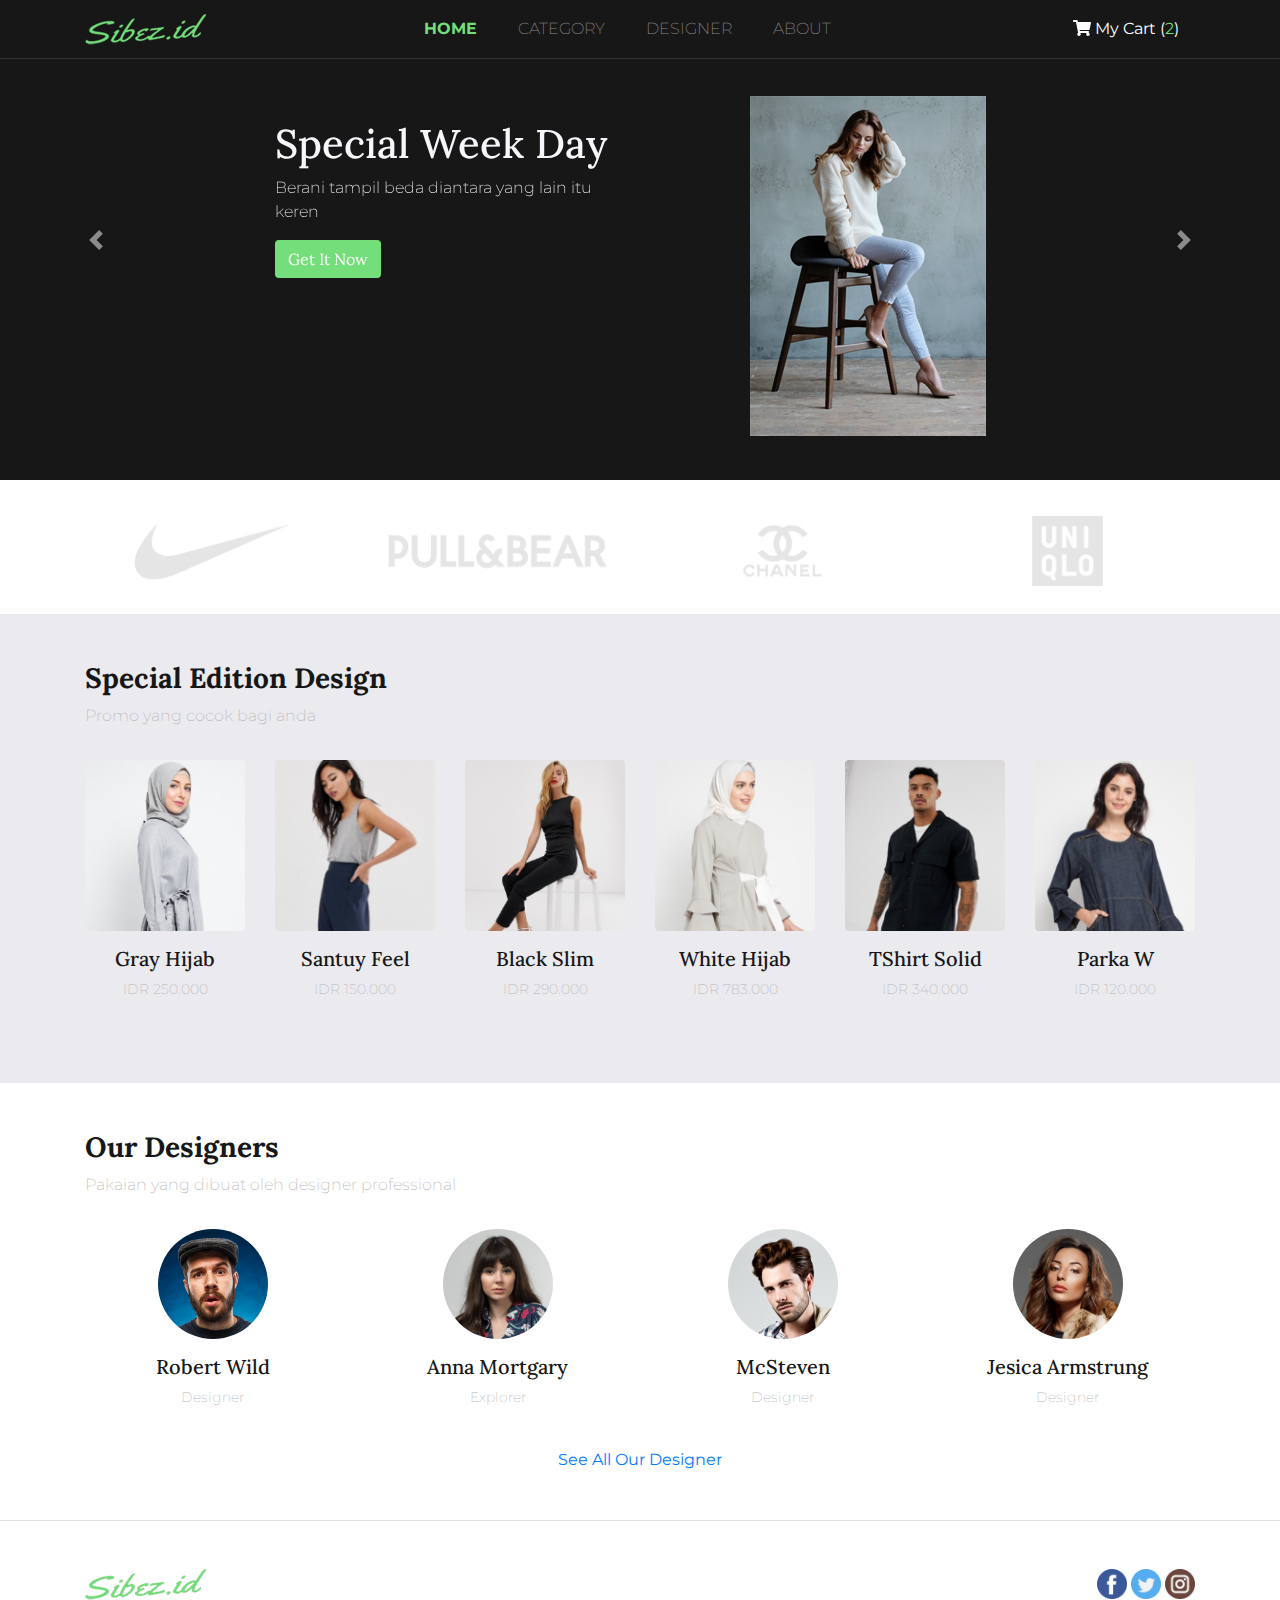
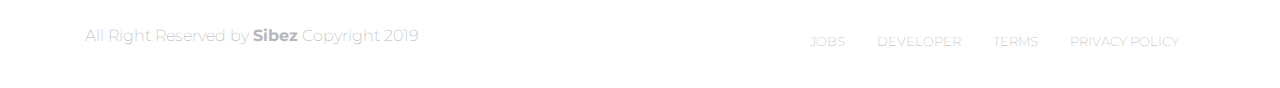
<file: Hefa_store/index.html>
<!doctype html>
<html lang="en">
  <head>
    <!-- Required meta tags -->
    <meta charset="utf-8">
    <meta name="viewport" content="width=device-width, initial-scale=1, shrink-to-fit=no">
    <!-- Bootstrap CSS -->
    <link rel="stylesheet" href="css/bootstrap.css">

    <!-- Font Awesome -->
    <link rel="stylesheet" href="css/all.css">
    <link rel="stylesheet" href="css/style.css">

    <!-- Google Fonts -->
    <link href="https://fonts.googleapis.com/css?family=Lora:400,700|Montserrat:200,400,600&display=swap" rel="stylesheet">

    <title>Sibez Store</title>
  </head>
  <body>
    <!-- Navbar -->
     <nav class="navbar navbar-expand-lg navbar-dark mt-0">
      <div class="container">
        <a class="navbar-brand" href="#" >
          <img src="asset/elements/logo_small.png" alt="hefa_store">
        </a>
        <button class="navbar-toggler" type="button" data-toggle="collapse" data-target="#navbarNav" aria-controls="navbarNav" aria-expanded="false" aria-label="Toggle navigation">
          <span class="navbar-toggler-icon"></span>
       </button>
       <div class="collapse navbar-collapse" id="navbarNav">
          <ul class="navbar-nav mx-auto">
           <li class="nav-item active">
              <a class="nav-link" href="#">HOME</a>
            </li>
            <li class="nav-item">
              <a class="nav-link" href="#">CATEGORY</a>
            </li>
            <li class="nav-item">
              <a class="nav-link" href="#">DESIGNER</a>
            </li>
           <li class="nav-item">
              <a class="nav-link" href="#">ABOUT</a>
            </li>
          </ul>
          <a href="#" class="nav-link text-white"><i class="fas fa-shopping-cart"></i> My Cart (<span>2</span>)</a>
        </div>
      </div>
     </nav>
    <!-- End Navbar -->

    <!-- Carousel -->
    <div id="carouselExampleInterval" class="carousel slide pt-5" data-ride="carousel">
      <div class="carousel-inner ">
        <div class="container">
          <div class="carousel-item active" data-interval="10000">
            <div class="row pt-5 justify-content-center">
              <div class="col-6 col-sm-4 col-md-5 col-lg-4 mt-md-4">
                <h1>Special Week Day</h1>
                <p class="mb-3">Berani tampil beda diantara yang lain itu keren</p>
                <a href="#" class="btn text-white">Get It Now</a>
              </div>
              <div class="col-sm-6 d-none d-sm-block col-md-4 col-lg-3 offset-1">
                <img src="asset/slide/s-1.jpg" class="img-fluid" alt="">
              </div>
            </div>
              
          </div>
          <div class="carousel-item" data-interval="10000">
            <div class="row pt-5 justify-content-center">
              <div class="col-sm-6 d-none d-sm-block col-md-4 col-lg-3">
                <img src="asset/slide/s-2.jpg" class="img-fluid" alt="">
              </div>
              <div class="col-6 col-sm-4 col-md-5 col-lg-4 offset-1 mt-md-5">
                <h1>Special Mens</h1>
                <p class="mb-3">Dapatkan pakaian yang keren untuk memperoleh perhatian sekitarmu</p>
                <a href="#" class="btn text-white">Get It Now</a>
              </div>
            </div>
          </div>
          <div class="carousel-item" data-interval="10000">
            <div class="row pt-5 justify-content-center">
              <div class="col-6 col-sm-4 col-md-5 col-lg-4 mt-md-4">
                <h1>Women Fashion Edition</h1>
                <p>Dapatkan pakaian dengan edisi khusus dari desainer terbaik kami</p>
                <a href="#" class="btn text-white">Get It Now</a>
              </div>
              <div class="col-sm-6 d-none d-sm-block col-md-4 col-lg-3 offset-1">
                <img src="asset/slide/s-3.jpg" class="img-fluid" alt="">
              </div>
            </div>
          </div>
        </div>
      </div>
      <a class="carousel-control-prev" href="#carouselExampleInterval" role="button" data-slide="prev">
        <span class="carousel-control-prev-icon" aria-hidden="true"></span>
        <span class="sr-only">Previous</span>
      </a>
      <a class="carousel-control-next" href="#carouselExampleInterval" role="button" data-slide="next">
        <span class="carousel-control-next-icon" aria-hidden="true"></span>
        <span class="sr-only">Next</span>
      </a>
    </div>
    <!-- End Carousel -->

    <!-- Brands -->
    <div class="brands pt-3 pb-4">
      <div class="container">
        <div class="row justify-content-center pt-3">
          <div class="col-3">
            <img src="asset/brands/nike.png" class="img-fluid" alt="nike">
          </div>
          <div class="col-3">
            <img src="asset/brands/pnb.png" class="img-fluid" alt="pnb">
          </div>
          <div class="col-3">
            <img src="asset/brands/cc.png" class="img-fluid" alt="cc">
          </div>
          <div class="col-3">
            <img src="asset/brands/uniqlo.png" class="img-fluid" alt="uniqlo">
          </div>
        </div>
      </div>
    </div>
    <!-- End Brans -->

    <!-- Special Ed -->
    <div class="special">
      <div class="container">
        <div class="row pt-5 pb-3">
          <div class="col">
            <h3>Special Edition Design</h3>
            <p>Promo yang cocok bagi anda</p>
          </div>
        </div>
        <div class="row">
          <div class="col-6 col-md-4 col-lg-2">
            <figure class="figure text-center">    
              <div class="figure-img">
                <img src="asset/product/1.png" class="figure-img img-fluid rounded" alt="product-6">
                <a href="pages/single_page/single_page_1.html" class="d-flex justify-content-center">
                  <img src="asset/product/badge.png" class="align-self-center">
                </a>
              </div>
              <figcaption class="figure-caption">
                <h5>Gray Hijab</h5>
                <p>IDR 250.000</p>
              </figcaption>
            </figure>
          </div>
          <div class="col-6 col-md-4 col-lg-2">
            <figure class="figure text-center">
              <div class="figure-img">
                <img src="asset/product/4.png" class="figure-img img-fluid rounded" alt="product-6">
                <a href="pages/single_page/single_page_2.html" class="d-flex justify-content-center">
                  <img src="asset/product/badge.png" class="align-self-center">
                </a>
              </div>
              <figcaption class="figure-caption">
                <h5>Santuy Feel</h5>
                <p>IDR 150.000</p>
              </figcaption>
            </figure>
          </div>
          <div class="col-6 col-md-4 col-lg-2">
            <figure class="figure text-center">
              <div class="figure-img">
                <img src="asset/product/3.png" class="figure-img img-fluid rounded" alt="product-6">
                <a href="pages/single_page/single_page_3.html" class="d-flex justify-content-center">
                  <img src="asset/product/badge.png" class="align-self-center">
                </a>
              </div>
              <figcaption class="figure-caption">
                <h5>Black Slim</h5>
                <p>IDR 290.000</p>
              </figcaption>
            </figure>
          </div>
          <div class="col-6 col-md-4 col-lg-2">
            <figure class="figure text-center">
              <div class="figure-img">
                <img src="asset/product/2.png" class="figure-img img-fluid rounded" alt="product-6">
                <a href="pages/single_page/single_page_4.html" class="d-flex justify-content-center">
                  <img src="asset/product/badge.png" class="align-self-center">
                </a>
              </div>
              <figcaption class="figure-caption">
                <h5>White Hijab</h5>
                <p>IDR 783.000</p>
              </figcaption>
            </figure>
          </div>
          <div class="col-6 col-md-4 col-lg-2">
            <figure class="figure text-center">
              <div class="figure-img">
                <img src="asset/product/5.png" class="figure-img img-fluid rounded" alt="product-6">
                <a href="pages/single_page/single_page_5.html" class="d-flex justify-content-center">
                  <img src="asset/product/badge.png" class="align-self-center">
                </a>
              </div>
              <figcaption class="figure-caption">
                <h5>TShirt Solid</h5>
                <p>IDR 340.000</p>
              </figcaption>
            </figure>
          </div>
          <div class="col-6 col-md-4 col-lg-2">
            <figure class="figure text-center">
              <div class="figure-img">
                <img src="asset/product/6.png" class="figure-img img-fluid rounded" alt="product-6">
                <a href="pages/single_page/single_page_6.html" class="d-flex justify-content-center">
                  <img src="asset/product/badge.png" class="align-self-center">
                </a>
              </div>
              <figcaption class="figure-caption">
                <h5>Parka W</h5>
                <p>IDR 120.000</p>
              </figcaption>
            </figure>
          </div>
        </div>
        
      </div>
    </div>
    <!-- End Special -->

    <!-- Designer -->
    <div class="designer">
      <div class="container">
        <div class="row pt-5 pb-3">
          <div class="col">
            <h3>Our Designers</h3>
            <p>Pakaian yang dibuat oleh designer professional</p>
          </div>
        </div>
        <div class="row">
          <div class="col-6 col-md-3 text-center">
            <figure class="figure text-center">
              <div class="figure-img">
                <img src="asset/designer/Mask Group 10.png" class="figure-img img-fluid rounded" alt="designer-6">
              </div>
              <figcaption class="figure-caption">
                <h5>Robert Wild</h5>
                <p>Designer</p>
              </figcaption>
            </figure>
          </div>
          <div class="col-6 col-md-3 text-center">
            <figure class="figure text-center">
              <div class="figure-img">
                <img src="asset/designer/Mask Group 11.png" class="figure-img img-fluid rounded" alt="designer-6">
              </div>
              <figcaption class="figure-caption">
                <h5>Anna Mortgary</h5>
                <p>Explorer</p>
              </figcaption>
            </figure>
          </div>
          <div class="col-6 col-md-3 text-center">
            <figure class="figure text-center">
              <div class="figure-img">
                <img src="asset/designer/Mask Group 12.png" class="figure-img img-fluid rounded" alt="designer-6">
              </div>
              <figcaption class="figure-caption">
                <h5>McSteven</h5>
                <p>Designer</p>
              </figcaption>
            </figure>
          </div>
          <div class="col-6 col-md-3 text-center">
            <figure class="figure text-center">
              <div class="figure-img">
                <img src="asset/designer/Mask Group 13.png" class="figure-img img-fluid rounded" alt="designer-6">
              </div>
              <figcaption class="figure-caption">
                <h5>Jesica Armstrung</h5>
                <p>Designer</p>
              </figcaption>
            </figure>
          </div>
        </div>
        <div class="row text-center pb-5 pt-2">
          <div class="col">
            <a href="#">See All Our Designer</a>
          </div>
        </div>
      </div>
    </div>
    <!-- End Designer -->

    <!-- Footer -->
    <div class="footer border-top pt-5">
      <div class="container">
        <div class="row justify-content-between">
          <div class="col-3">
            <img src="asset/elements/logo_small.png" alt="logo">
          </div>
          <div class="col-6 col-md-4 text-right">
            <a href="#"><img src="asset/logo/001-facebook.png" alt=""></a>
            <a href="#"><img src="asset/logo/002-twitter.png" alt=""></a>
            <a href="#"><img src="asset/logo/003-instagram.png" alt=""></a>
          </div>
        </div>
        <div class="row pt-4 pb-4 justify-content-between">
          <div class="col-6">
            <p>All Right Reserved by <span style="font-weight: bold;">Sibez</span> Copyright 2019</p>
          </div>
          <div class="col-6 col-sm-4 col-md-3 col-lg-6">
            <ul class="nav justify-content-end">
              <li class="nav-item mr-0">
                <a class="nav-link active" href="#">JOBS</a>
              </li>
              <li class="nav-item mr-0">
                <a class="nav-link" href="#">DEVELOPER</a>
              </li>
              <li class="nav-item mr-0">
                <a class="nav-link" href="#">TERMS</a>
              </li>
              <li class="nav-item mr-0">
                <a class="nav-link" href="#">PRIVACY POLICY</a>
              </li>
            </ul>
          </div>
        </div>
      </div>
    </div>
    <!-- End Footer -->
    



    <!-- Optional JavaScript -->
    <!-- jQuery first, then Popper.js, then Bootstrap JS -->
    <script src="js/jquery-3.4.1.min.js" ></script>
    <script src="js/popper.min.js"></script>
    <script src="js/bootstrap.js"></script>
    <script src="js/all.js"></script>
  </body>
</html>
</file>
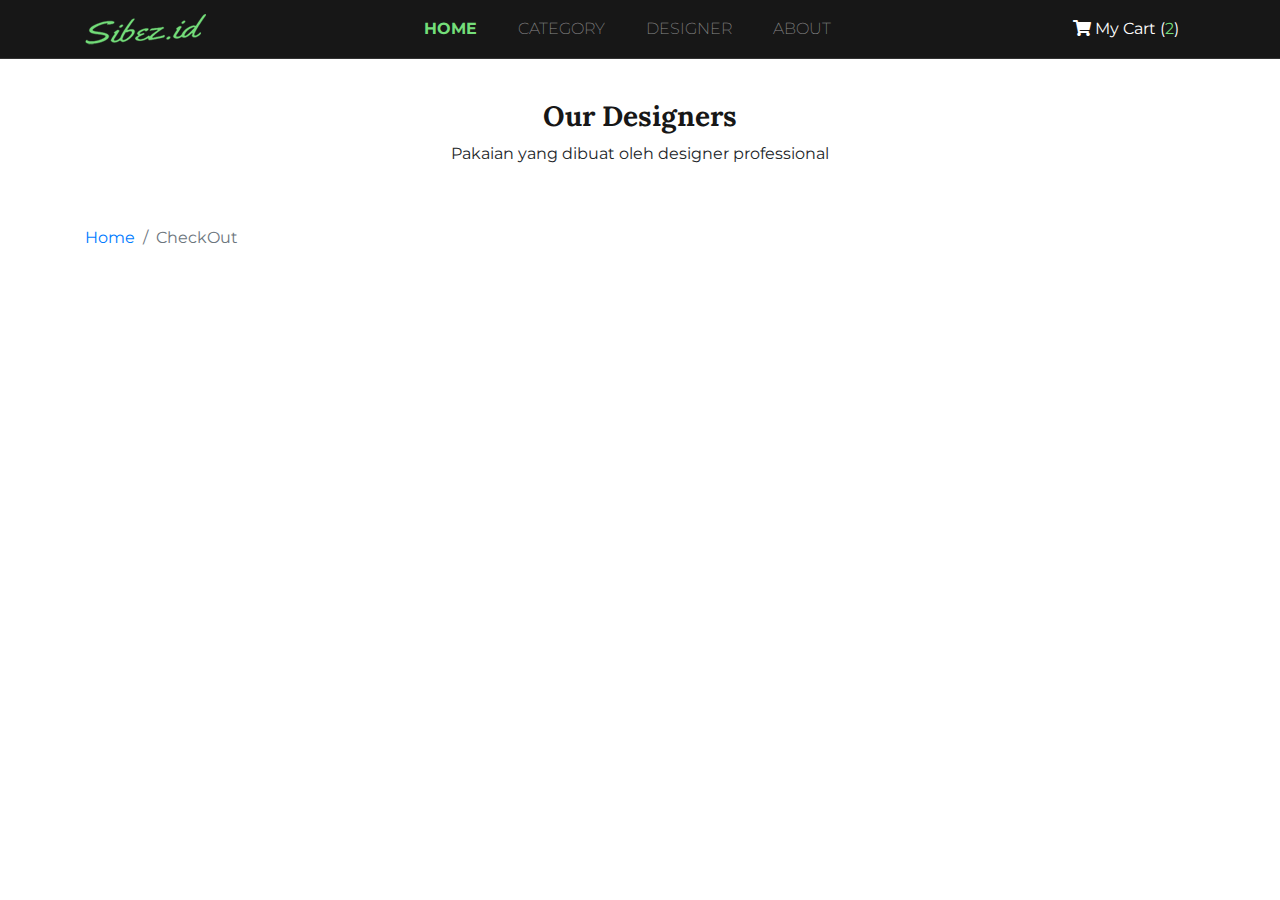
<file: Hefa_store/pages/checkout.html>
<!DOCTYPE html>
<html lang="en">
<head>
    <!-- Required meta tags -->
    <meta charset="utf-8">
    <meta name="viewport" content="width=device-width, initial-scale=1, shrink-to-fit=no">
    <!-- Bootstrap CSS -->
    <link rel="stylesheet" href="../css/bootstrap.css">

    <!-- Font Awesome -->
    <link rel="stylesheet" href="../css/all.css">
    <link rel="stylesheet" href="../css/style.css">

    <!-- Google Fonts -->
    <link href="https://fonts.googleapis.com/css?family=Lora:400,700|Montserrat:200,400,600&display=swap" rel="stylesheet">

    <title>Chart Checkout</title>
</head>
<body>
<!-- Navbar -->
<nav class="navbar navbar-expand-lg navbar-dark mt-0">
    <div class="container">
        <a class="navbar-brand" href="../index.html" >
            <img src="../asset/elements/logo_small.png" alt="hefa_store">
        </a>
        <button class="navbar-toggler" type="button" data-toggle="collapse" data-target="#navbarNav" aria-controls="navbarNav" aria-expanded="false" aria-label="Toggle navigation">
            <span class="navbar-toggler-icon"></span>
        </button>
        <div class="collapse navbar-collapse" id="navbarNav">
            <ul class="navbar-nav mx-auto">
                <li class="nav-item active">
                    <a class="nav-link" href="#">HOME</a>
                </li>
                <li class="nav-item">
                    <a class="nav-link" href="#">CATEGORY</a>
                </li>
                <li class="nav-item">
                    <a class="nav-link" href="#">DESIGNER</a>
                </li>
                <li class="nav-item">
                    <a class="nav-link" href="#">ABOUT</a>
                </li>
            </ul>
            <a href="#" class="nav-link text-white"><i class="fas fa-shopping-cart"></i> My Cart (<span>2</span>)</a>
        </div>
    </div>
</nav>
<!-- End Navbar -->


<!-- Judul Section -->
<div class="container head_checkout">
    <div class="row">
        <div class="col text-center">
            <h3>Our Designers</h3>
            <p>Pakaian yang dibuat oleh designer professional</p>
        </div>
    </div>
</div>
<!-- End Section -->


<!-- Breadcrumbs -->
<section class="breadcrumb bg-transparent breadcrumb_cart">
    <div class="container">
        <div class="row" style="margin-top: 70px;">
            <div class="col">
                <nav aria-label="breadcrumb">
                    <ol class="breadcrumb bg-transparent pl-0">
                        <li class="breadcrumb-item"><a href="../index.html">Home</a></li>
                        <li class="breadcrumb-item active" aria-current="page">CheckOut</li>
                    </ol>
                </nav>
            </div>
        </div>
    </div>
</section>
<!-- End Breadcrumbs -->

</body>
</html>
</file>
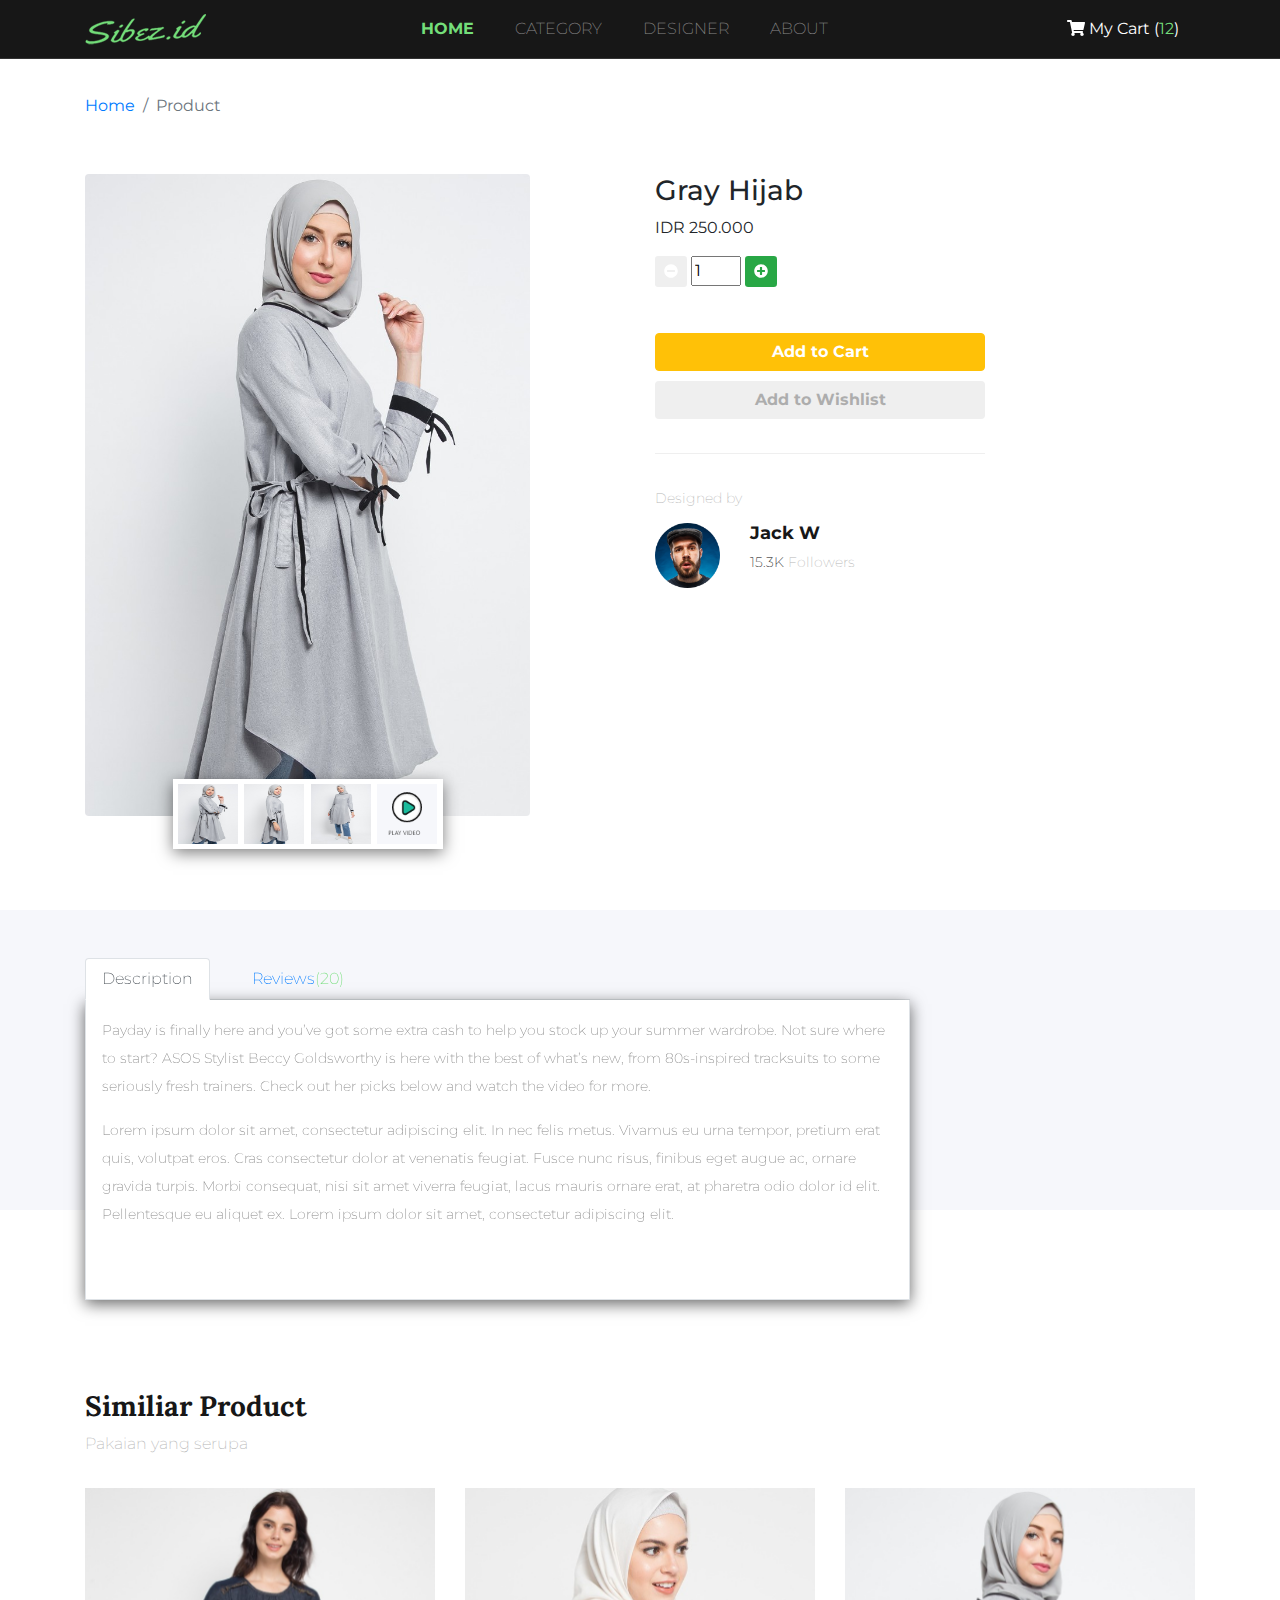
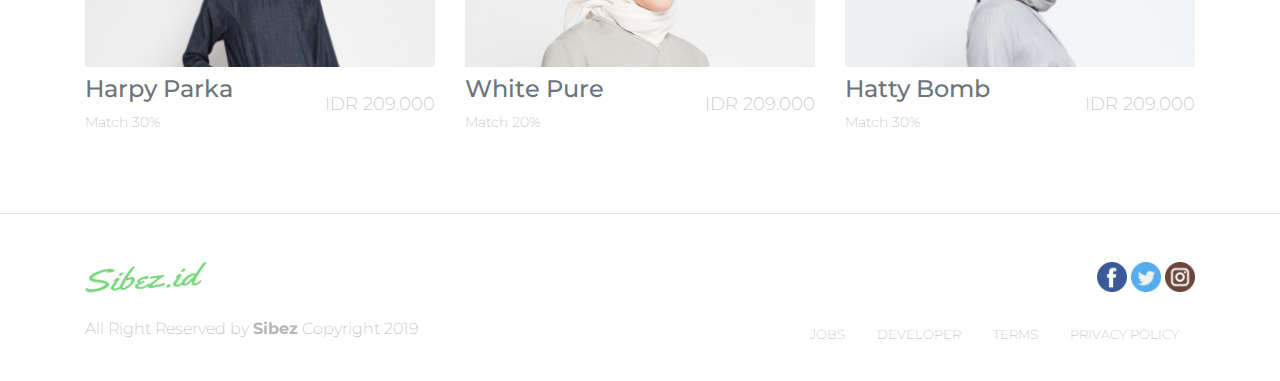
<file: Hefa_store/pages/single_page/single_page_1.html>
<!doctype html>
<html lang="en">
<head>
    <!-- Required meta tags -->
    <meta charset="utf-8">
    <meta name="viewport" content="width=device-width, initial-scale=1, shrink-to-fit=no">

    <!-- Bootstrap CSS -->
    <link rel="stylesheet" href="../../css/bootstrap.css">

    <!-- Font Awesome -->
    <link rel="stylesheet" href="../../css/all.css">
    <link rel="stylesheet" href="../../css/style.css">

    <!-- Google Fonts -->
    <link href="https://fonts.googleapis.com/css?family=Lora:400,700|Montserrat:200,400,600&display=swap" rel="stylesheet">

    <title>Sibez Store</title>
</head>
<body>
<!-- Navbar -->
<nav class="navbar navbar-expand-lg navbar-dark">
    <div class="container">
        <a class="navbar-brand" href="../../index.html" >
            <img src="../../asset/elements/logo_small.png" alt="hefa_store">
        </a>
        <button class="navbar-toggler" type="button" data-toggle="collapse" data-target="#navbarNav" aria-controls="navbarNav" aria-expanded="false" aria-label="Toggle navigation">
            <span class="navbar-toggler-icon"></span>
        </button>
        <div class="collapse navbar-collapse" id="navbarNav">
            <ul class="navbar-nav mx-auto">
                <li class="nav-item active">
                    <a class="nav-link" href="#">HOME</a>
                </li>
                <li class="nav-item">
                    <a class="nav-link" href="#">CATEGORY</a>
                </li>
                <li class="nav-item">
                    <a class="nav-link" href="#">DESIGNER</a>
                </li>
                <li class="nav-item">
                    <a class="nav-link" href="#">ABOUT</a>
                </li>
            </ul>
            <a href="#" class="nav-link text-white"><i class="fas fa-shopping-cart"></i> My Cart (<span>12</span>)</a>
        </div>
    </div>
</nav>
<!-- End Navbar -->

<!-- Breadcrumbs -->
<section class="breadcrumb bg-transparent">
    <div class="container">
        <div class="row" style="margin-top: 70px;">
            <div class="col">
                <nav aria-label="breadcrumb">
                    <ol class="breadcrumb bg-transparent pl-0">
                        <li class="breadcrumb-item"><a href="../../index.html">Home</a></li>
                        <li class="breadcrumb-item active" aria-current="page">Product</li>
                    </ol>
                </nav>
            </div>
        </div>
    </div>
</section>
<!-- End Breadcrumbs -->

<!-- Product -->
<section class="single_product">
    <div class="container">
        <div class="row">
            <div class="col-12 col-sm-5 col-md-5">
                <figure class="figure">
                    <img src="../../asset/product/product-5/p.jpg" class="figure-img img-fluid rounded">
                    <figcaption class="figure-caption product-thumbnail-container d-flex justify-content-between">
                        <a href="#">
                            <img src="../../asset/product/product-5/p.jpg" class="img-fluid">
                        </a>
                        <a href="#">
                            <img src="../../asset/product/product-5/p2.jpg" class="img-fluid">
                        </a>
                        <a href="#">
                            <img src="../../asset/product/product-5/p4.jpg" class="img-fluid">
                        </a>
                        <a href="#">
                            <img src="../../asset/product/icon.png" class="img-fluid">
                        </a>
                    </figcaption>
                </figure>
            </div>
            <div class="col-12 col-sm-5 offset-sm-2 col-md-4 offset-md-1">
                <div class="row">
                    <div class="col">
                        <h3>Gray Hijab</h3>
                        <p>IDR 250.000</p>
                        <button class="btn btn-sm text-white" style="background-color: #efefef;">
                            <i class="fas fa-minus-circle"></i>
                        </button>
                        <input type="number" style="width: 50px;" min="1" max="100" value="1">
                        <button class="btn btn-sm text-white bg-success">
                            <i class="fas fa-plus-circle"></i>
                        </button>
                        <div class="btn-product ml-0 pt-3 pb-4">
                            <a href="#" class="btn btn-warning text-white"><b>Add to Cart</b></a>
                            <a href="#" class="btn" style="background-color: #efefef; color: #ADADAD;"><b>Add to Wishlist</b></a>
                        </div>
                    </div>
                </div>
                <div class="design-at pt-3">
                    <div class="row pb-2">
                        <div class="col">
                            <h5>Designed by</h5>
                        </div>
                    </div>
                    <div class="row">
                        <div class="col-3">
                            <img src="../../asset/designer/Mask%20Group%2010.png" alt="" class="img-fluid">
                        </div>
                        <div class="col">
                            <h4>Jack W</h4>
                            <p><span>15.3K</span> Followers</p>
                        </div>
                    </div>
                </div>
            </div>
        </div>
    </div>
</section>
<!-- End Product -->

<!-- Product Desc-->
<section class="product-description pt-5 p-md-5">
    <div class="container">
        <div class="row">
            <div class="col-lg-9">
                <nav>
                    <div class="nav nav-tabs" id="nav-tab" role="tablist">
                        <a class="nav-item nav-link active" id="nav-product-tab" data-toggle="tab" href="#nav-product" role="tab" aria-controls="nav-product" aria-selected="true">Description</a>
                        <a class="nav-item nav-link" id="nav-review-tab" data-toggle="tab" href="#nav-reviews" role="tab" aria-controls="nav-reviews" aria-selected="false">Reviews<span>(20)</span></a>
                    </div>
                </nav>
                <div class="tab-content p-3 product-reviews" id="nav-tabContent">
                    <div class="tab-pane fade show active product-description2" id="nav-product" role="tabpanel" aria-labelledby="nav-product-tab">
                        <p>Payday is finally here and you’ve got some extra cash to help you  stock up your summer
                            wardrobe. Not sure where to start? ASOS Stylist Beccy Goldsworthy is here with the best of what’s
                            new, from 80s-inspired tracksuits to some seriously fresh trainers. Check out her picks below
                            and watch the video for more.</p>
                        <p>Lorem ipsum dolor sit amet, consectetur adipiscing elit. In nec felis metus. Vivamus eu urna
                            tempor, pretium erat quis, volutpat eros. Cras consectetur dolor at venenatis feugiat. Fusce
                            nunc risus, finibus eget augue ac, ornare gravida turpis. Morbi consequat, nisi sit amet viverra
                            feugiat, lacus mauris ornare erat, at pharetra odio dolor id elit. Pellentesque eu aliquet ex.
                            Lorem ipsum dolor sit amet, consectetur adipiscing elit.</p>
                    </div>
                    <div class="tab-pane fade product-reviews" id="nav-reviews" role="tabpanel" aria-labelledby="nav-reviews-tab">
                        <div class="row">
                            <div class="col-1 d-none d-md-block">
                                <img src="../../asset/reviews/1.png">
                            </div>
                            <div class="col">
                                <h5>Chyntia</h5>
                                <p>Nice product, bahan yang dimiliki sangat berkualitas</p>
                            </div>
                        </div>
                        <div class="row">
                            <div class="col-1 d-none d-md-block">
                                <img src="../../asset/reviews/2.png">
                            </div>
                            <div class="col">
                                <h5>Acin</h5>
                                <p>Cocok untuk kulit</p>
                            </div>
                        </div>
                        <div class="row">
                            <div class="col-1 d-none d-md-block">
                                <img src="../../asset/reviews/3.png">
                            </div>
                            <div class="col">
                                <h5>Robert Tjuvu</h5>
                                <p>Its amazing product when my gf used it.</p>
                            </div>
                        </div>
                        <div class="row">
                            <div class="col-1 d-none d-md-block">
                                <img src="../../asset/reviews/4.png">
                            </div>
                            <div class="col">
                                <h5>Xiao Wang</h5>
                                <p>I like this product</p>
                            </div>
                        </div>
                        <div class="row">
                            <div class="col-1 d-none d-md-block">
                                <img src="../../asset/reviews/1.png">
                            </div>
                            <div class="col">
                                <h5>Chyntia</h5>
                                <p>Nice product, bahan yang dimiliki sangat berkualitas</p>
                            </div>
                        </div>
                        <div class="row">
                            <div class="col-1 d-none d-md-block">
                                <img src="../../asset/reviews/2.png">
                            </div>
                            <div class="col">
                                <h5>Acin</h5>
                                <p>Cocok untuk kulit</p>
                            </div>
                        </div>
                        <div class="row">
                            <div class="col-1 d-none d-md-block">
                                <img src="../../asset/reviews/3.png">
                            </div>
                            <div class="col">
                                <h5>Robert Tjuvu</h5>
                                <p>Its amazing product when my gf used it.</p>
                            </div>
                        </div>
                        <div class="row">
                            <div class="col-1 d-none d-md-block">
                                <img src="../../asset/reviews/4.png">
                            </div>
                            <div class="col">
                                <h5>Xiao Wang</h5>
                                <p>I like this product</p>
                            </div>
                        </div>
                    </div>
                </div>
            </div>
        </div>
    </div>
</section>
<!-- End Product Desc -->


<!-- Similiar Product -->
<section class="similiar-product mb-5">
    <div class="container">
        <div class="row mb-3">
            <div class="col">
                <h3>Similiar Product</h3>
                <p>Pakaian yang serupa</p>
            </div>
        </div>
        <div class="row">
            <div class="col-md-4">
                <figure class="figure">
                    <img src="../../asset/product/similiar/1.png" class="figure-img img-fluid" alt="product">
                    <figcaption class="figure-caption">
                        <div class="row">
                            <div class="col">
                                <h4>Harpy Parka</h4>
                                <p>Match 30%</p>
                            </div>
                            <div class="col d-flex align-items-center justify-content-end">
                                <p style="font-size: 18px">IDR 209.000</p>
                            </div>
                        </div>
                    </figcaption>
                </figure>
            </div>
            <div class="col-md-4">
                <figure class="figure">
                    <img src="../../asset/product/similiar/2.png" class="figure-img img-fluid" alt="product">
                    <figcaption class="figure-caption">
                        <div class="row">
                            <div class="col">
                                <h4>White Pure</h4>
                                <p>Match 20%</p>
                            </div>
                            <div class="col d-flex align-items-center justify-content-end">
                                <p style="font-size: 18px">IDR 209.000</p>
                            </div>
                        </div>
                    </figcaption>
                </figure>
            </div>
            <div class="col-md-4">
                <figure class="figure">
                    <img src="../../asset/product/similiar/3.png" class="figure-img img-fluid" alt="product">
                    <figcaption class="figure-caption">
                        <div class="row">
                            <div class="col">
                                <h4>Hatty Bomb</h4>
                                <p>Match 30%</p>
                            </div>
                            <div class="col d-flex align-items-center justify-content-end">
                                <p style="font-size: 18px">IDR 209.000</p>
                            </div>
                        </div>
                    </figcaption>
                </figure>
            </div>
        </div>
    </div>
</section>
<!-- End Similiar Product-->


<!-- Footer -->
<div class="footer border-top pt-5">
    <div class="container">
        <div class="row justify-content-between">
            <div class="col-3">
                <img src="../../asset/elements/logo_small.png" alt="logo">
            </div>
            <div class="col-6 col-md-4 text-right">
                <a href="#"><img src="../../asset/logo/001-facebook.png" alt=""></a>
                <a href="#"><img src="../../asset/logo/002-twitter.png" alt=""></a>
                <a href="#"><img src="../../asset/logo/003-instagram.png" alt=""></a>
            </div>
        </div>
        <div class="row pt-4 pb-4 justify-content-between">
            <div class="col-5">
                <p>All Right Reserved by <span style="font-weight: bold;">Sibez</span> Copyright 2019</p>
            </div>
            <div class="col-7 col-sm-4 col-md-3 col-lg-6">
                <ul class="nav justify-content-end">
                    <li class="nav-item mr-0">
                        <a class="nav-link active" href="#">JOBS</a>
                    </li>
                    <li class="nav-item mr-0">
                        <a class="nav-link" href="#">DEVELOPER</a>
                    </li>
                    <li class="nav-item mr-0">
                        <a class="nav-link" href="#">TERMS</a>
                    </li>
                    <li class="nav-item mr-0">
                        <a class="nav-link" href="#">PRIVACY POLICY</a>
                    </li>
                </ul>
            </div>
        </div>
    </div>
</div>
<!-- End Footer -->



<!-- Optional JavaScript -->
<!-- jQuery first, then Popper.js, then Bootstrap JS -->
<script src="../../js/jquery-3.4.1.min.js" ></script>
<script src="../../js/popper.min.js"></script>
<script src="../../js/bootstrap.js"></script>
<script src="../../js/all.js"></script>
</body>
</html>
</file>
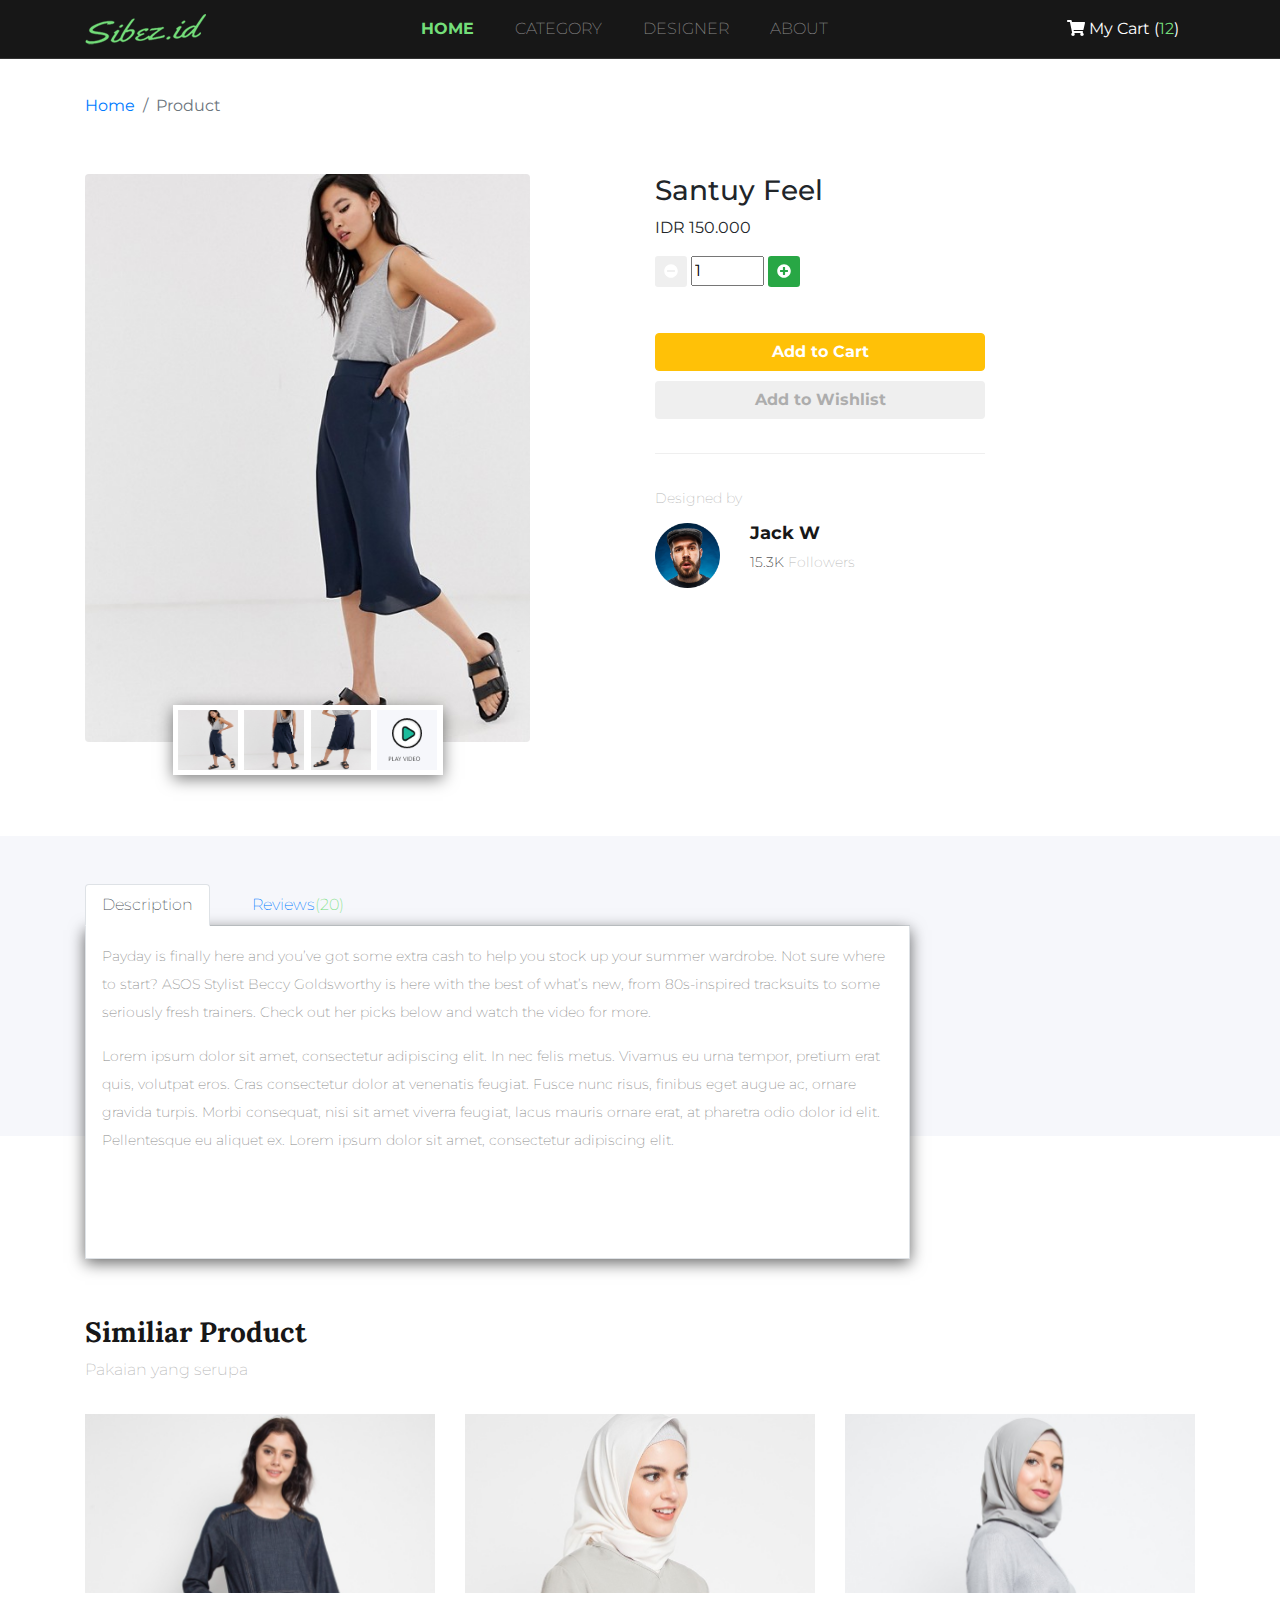
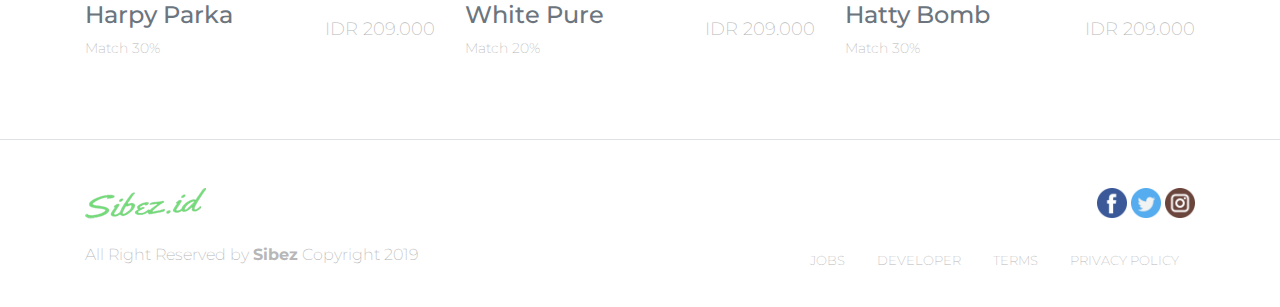
<file: Hefa_store/pages/single_page/single_page_2.html>
<!doctype html>
<html lang="en">
<head>
    <!-- Required meta tags -->
    <meta charset="utf-8">
    <meta name="viewport" content="width=device-width, initial-scale=1, shrink-to-fit=no">

    <!-- Bootstrap CSS -->
    <link rel="stylesheet" href="../../css/bootstrap.css">

    <!-- Font Awesome -->
    <link rel="stylesheet" href="../../css/all.css">
    <link rel="stylesheet" href="../../css/style.css">

    <!-- Google Fonts -->
    <link href="https://fonts.googleapis.com/css?family=Lora:400,700|Montserrat:200,400,600&display=swap" rel="stylesheet">

    <title>Sibez Store</title>
</head>
<body>
<!-- Navbar -->
<nav class="navbar navbar-expand-lg navbar-dark">
    <div class="container">
        <a class="navbar-brand" href="../../index.html" >
            <img src="../../asset/elements/logo_small.png" alt="hefa_store">
        </a>
        <button class="navbar-toggler" type="button" data-toggle="collapse" data-target="#navbarNav" aria-controls="navbarNav" aria-expanded="false" aria-label="Toggle navigation">
            <span class="navbar-toggler-icon"></span>
        </button>
        <div class="collapse navbar-collapse" id="navbarNav">
            <ul class="navbar-nav mx-auto">
                <li class="nav-item active">
                    <a class="nav-link" href="#">HOME</a>
                </li>
                <li class="nav-item">
                    <a class="nav-link" href="#">CATEGORY</a>
                </li>
                <li class="nav-item">
                    <a class="nav-link" href="#">DESIGNER</a>
                </li>
                <li class="nav-item">
                    <a class="nav-link" href="#">ABOUT</a>
                </li>
            </ul>
            <a href="#" class="nav-link text-white"><i class="fas fa-shopping-cart"></i> My Cart (<span>12</span>)</a>
        </div>
    </div>
</nav>
<!-- End Navbar -->

<!-- Breadcrumbs -->
<section class="breadcrumb bg-transparent">
    <div class="container">
        <div class="row" style="margin-top: 70px;">
            <div class="col">
                <nav aria-label="breadcrumb">
                    <ol class="breadcrumb bg-transparent pl-0">
                        <li class="breadcrumb-item"><a href="../../index.html">Home</a></li>
                        <li class="breadcrumb-item active" aria-current="page">Product</li>
                    </ol>
                </nav>
            </div>
        </div>
    </div>
</section>
<!-- End Breadcrumbs -->

<!-- Product -->
<section class="single_product">
    <div class="container">
        <div class="row">
            <div class="col-12 col-sm-5 col-md-5">
                <figure class="figure">
                    <img src="../../asset/product/product-2/product.jpeg" class="figure-img img-fluid rounded">
                    <figcaption class="figure-caption product-thumbnail-container d-flex justify-content-between">
                        <a href="#">
                            <img src="../../asset/product/product-2/product.jpeg" class="img-fluid">
                        </a>
                        <a href="#">
                            <img src="../../asset/product/product-2/product1.jpeg" class="img-fluid">
                        </a>
                        <a href="#">
                            <img src="../../asset/product/product-2/product3.jpeg" class="img-fluid">
                        </a>
                        <a href="#">
                            <img src="../../asset/product/icon.png" class="img-fluid">
                        </a>
                    </figcaption>
                </figure>
            </div>
            <div class="col-12 col-sm-5 offset-sm-2 col-md-4 offset-md-1">
                <div class="row">
                    <div class="col">
                        <h3>Santuy Feel</h3>
                        <p>IDR 150.000</p>
                        <button class="btn btn-sm text-white" style="background-color: #efefef;">
                            <i class="fas fa-minus-circle"></i>
                        </button>
                        <input type="number" style="width: 50;" min="1" max="100" value="1">
                        <button class="btn btn-sm text-white bg-success">
                            <i class="fas fa-plus-circle"></i>
                        </button>
                        <div class="btn-product ml-0 pt-3 pb-4">
                            <a href="#" class="btn btn-warning text-white"><b>Add to Cart</b></a>
                            <a href="#" class="btn" style="background-color: #efefef; color: #ADADAD;"><b>Add to Wishlist</b></a>
                        </div>
                    </div>
                </div>
                <div class="design-at pt-3">
                    <div class="row pb-2">
                        <div class="col">
                            <h5>Designed by</h5>
                        </div>
                    </div>
                    <div class="row">
                        <div class="col-3">
                            <img src="../../asset/designer/Mask%20Group%2010.png" alt="" class="img-fluid">
                        </div>
                        <div class="col">
                            <h4>Jack W</h4>
                            <p><span>15.3K</span> Followers</p>
                        </div>
                    </div>
                </div>
            </div>
        </div>
    </div>
</section>
<!-- End Product -->

<!-- Product Desc-->
<section class="product-description pt-5 p-md-5">
    <div class="container">
        <div class="row">
            <div class="col-lg-9">
                <nav>
                    <div class="nav nav-tabs" id="nav-tab" role="tablist">
                        <a class="nav-item nav-link active" id="nav-product-tab" data-toggle="tab" href="#nav-product" role="tab" aria-controls="nav-product" aria-selected="true">Description</a>
                        <a class="nav-item nav-link" id="nav-review-tab" data-toggle="tab" href="#nav-reviews" role="tab" aria-controls="nav-reviews" aria-selected="false">Reviews<span>(20)</span></a>
                    </div>
                </nav>
                <div class="tab-content p-3 " id="nav-tabContent">
                    <div class="tab-pane fade show active product-description2 product-reviews" id="nav-product" role="tabpanel" aria-labelledby="nav-product-tab">
                        <p>Payday is finally here and you’ve got some extra cash to help you  stock up your summer
                            wardrobe. Not sure where to start? ASOS Stylist Beccy Goldsworthy is here with the best of what’s
                            new, from 80s-inspired tracksuits to some seriously fresh trainers. Check out her picks below
                            and watch the video for more.</p>
                        <p>Lorem ipsum dolor sit amet, consectetur adipiscing elit. In nec felis metus. Vivamus eu urna
                            tempor, pretium erat quis, volutpat eros. Cras consectetur dolor at venenatis feugiat. Fusce
                            nunc risus, finibus eget augue ac, ornare gravida turpis. Morbi consequat, nisi sit amet viverra
                            feugiat, lacus mauris ornare erat, at pharetra odio dolor id elit. Pellentesque eu aliquet ex.
                            Lorem ipsum dolor sit amet, consectetur adipiscing elit.</p>
                    </div>
                    <div class="tab-pane fade product-reviews" id="nav-reviews" role="tabpanel" aria-labelledby="nav-reviews-tab">
                        <div class="row">
                            <div class="col-1 d-none d-md-block">
                                <img src="../../asset/reviews/1.png">
                            </div>
                            <div class="col">
                                <h5>Chyntia</h5>
                                <p>Nice product, bahan yang dimiliki sangat berkualitas</p>
                            </div>
                        </div>
                        <div class="row">
                            <div class="col-1 d-none d-md-block">
                                <img src="../../asset/reviews/2.png">
                            </div>
                            <div class="col">
                                <h5>Acin</h5>
                                <p>Cocok untuk kulit</p>
                            </div>
                        </div>
                        <div class="row">
                            <div class="col-1 d-none d-md-block">
                                <img src="../../asset/reviews/3.png">
                            </div>
                            <div class="col">
                                <h5>Robert Tjuvu</h5>
                                <p>Its amazing product when my gf used it.</p>
                            </div>
                        </div>
                        <div class="row">
                            <div class="col-1 d-none d-md-block">
                                <img src="../../asset/reviews/4.png">
                            </div>
                            <div class="col">
                                <h5>Xiao Wang</h5>
                                <p>I like this product</p>
                            </div>
                        </div>
                        <div class="row">
                            <div class="col-1 d-none d-md-block">
                                <img src="../../asset/reviews/1.png">
                            </div>
                            <div class="col">
                                <h5>Chyntia</h5>
                                <p>Nice product, bahan yang dimiliki sangat berkualitas</p>
                            </div>
                        </div>
                        <div class="row">
                            <div class="col-1 d-none d-md-block">
                                <img src="../../asset/reviews/2.png">
                            </div>
                            <div class="col">
                                <h5>Acin</h5>
                                <p>Cocok untuk kulit</p>
                            </div>
                        </div>
                        <div class="row">
                            <div class="col-1 d-none d-md-block">
                                <img src="../../asset/reviews/3.png">
                            </div>
                            <div class="col">
                                <h5>Robert Tjuvu</h5>
                                <p>Its amazing product when my gf used it.</p>
                            </div>
                        </div>
                        <div class="row">
                            <div class="col-1 d-none d-md-block">
                                <img src="../../asset/reviews/4.png">
                            </div>
                            <div class="col">
                                <h5>Xiao Wang</h5>
                                <p>I like this product</p>
                            </div>
                        </div>
                    </div>
                </div>
            </div>
        </div>
    </div>
</section>
<!-- End Product Desc -->


<!-- Similiar Product -->
<section class="similiar-product mb-5">
    <div class="container">
        <div class="row mb-3">
            <div class="col">
                <h3>Similiar Product</h3>
                <p>Pakaian yang serupa</p>
            </div>
        </div>
        <div class="row">
            <div class="col-md-4">
                <figure class="figure">
                    <img src="../../asset/product/similiar/1.png" class="figure-img img-fluid" alt="product">
                    <figcaption class="figure-caption">
                        <div class="row">
                            <div class="col">
                                <h4>Harpy Parka</h4>
                                <p>Match 30%</p>
                            </div>
                            <div class="col d-flex align-items-center justify-content-end">
                                <p style="font-size: 18px">IDR 209.000</p>
                            </div>
                        </div>
                    </figcaption>
                </figure>
            </div>
            <div class="col-md-4">
                <figure class="figure">
                    <img src="../../asset/product/similiar/2.png" class="figure-img img-fluid" alt="product">
                    <figcaption class="figure-caption">
                        <div class="row">
                            <div class="col">
                                <h4>White Pure</h4>
                                <p>Match 20%</p>
                            </div>
                            <div class="col d-flex align-items-center justify-content-end">
                                <p style="font-size: 18px">IDR 209.000</p>
                            </div>
                        </div>
                    </figcaption>
                </figure>
            </div>
            <div class="col-md-4">
                <figure class="figure">
                    <img src="../../asset/product/similiar/3.png" class="figure-img img-fluid" alt="product">
                    <figcaption class="figure-caption">
                        <div class="row">
                            <div class="col">
                                <h4>Hatty Bomb</h4>
                                <p>Match 30%</p>
                            </div>
                            <div class="col d-flex align-items-center justify-content-end">
                                <p style="font-size: 18px">IDR 209.000</p>
                            </div>
                        </div>
                    </figcaption>
                </figure>
            </div>
        </div>
    </div>
</section>
<!-- End Similiar Product-->

<!-- Footer -->
<div class="footer border-top pt-5">
    <div class="container">
        <div class="row justify-content-between">
            <div class="col-3">
                <img src="../../asset/elements/logo_small.png" alt="logo">
            </div>
            <div class="col-6 col-md-4 text-right">
                <a href="#"><img src="../../asset/logo/001-facebook.png" alt=""></a>
                <a href="#"><img src="../../asset/logo/002-twitter.png" alt=""></a>
                <a href="#"><img src="../../asset/logo/003-instagram.png" alt=""></a>
            </div>
        </div>
        <div class="row pt-4 pb-4 justify-content-between">
            <div class="col-5">
                <p>All Right Reserved by <span style="font-weight: bold;">Sibez</span> Copyright 2019</p>
            </div>
            <div class="col-7 col-sm-4 col-md-3 col-lg-6">
                <ul class="nav justify-content-end">
                    <li class="nav-item mr-0">
                        <a class="nav-link active" href="#">JOBS</a>
                    </li>
                    <li class="nav-item mr-0">
                        <a class="nav-link" href="#">DEVELOPER</a>
                    </li>
                    <li class="nav-item mr-0">
                        <a class="nav-link" href="#">TERMS</a>
                    </li>
                    <li class="nav-item mr-0">
                        <a class="nav-link" href="#">PRIVACY POLICY</a>
                    </li>
                </ul>
            </div>
        </div>
    </div>
</div>
<!-- End Footer -->



<!-- Optional JavaScript -->
<!-- jQuery first, then Popper.js, then Bootstrap JS -->
<script src="../../js/jquery-3.4.1.min.js" ></script>
<script src="../../js/popper.min.js"></script>
<script src="../../js/bootstrap.js"></script>
<script src="../../js/all.js"></script>
</body>
</html>
</file>
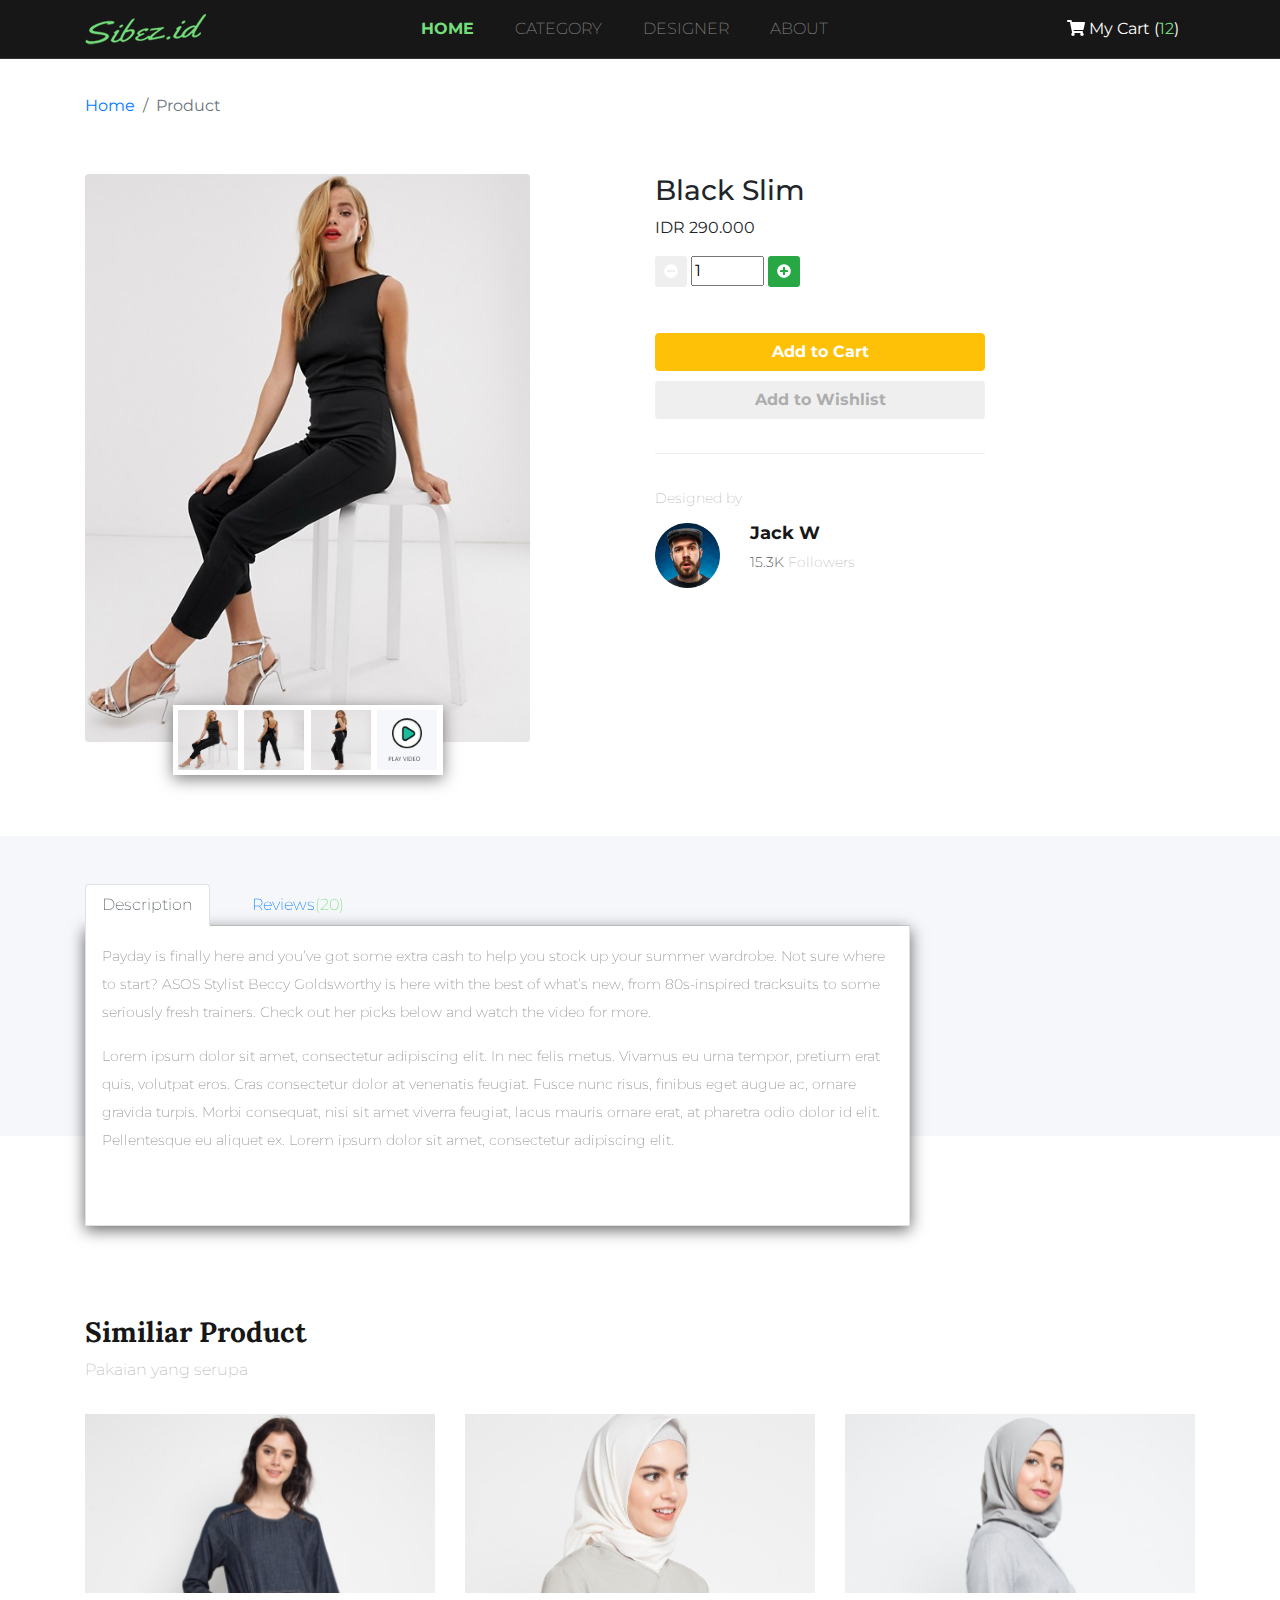
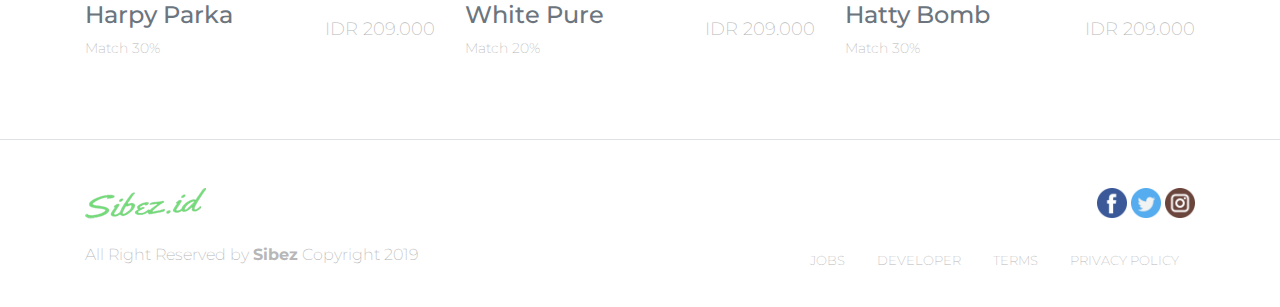
<file: Hefa_store/pages/single_page/single_page_3.html>
<!doctype html>
<html lang="en">
  <head>
    <!-- Required meta tags -->
    <meta charset="utf-8">
    <meta name="viewport" content="width=device-width, initial-scale=1, shrink-to-fit=no">

    <!-- Bootstrap CSS -->
    <link rel="stylesheet" href="../../css/bootstrap.css">

    <!-- Font Awesome -->
    <link rel="stylesheet" href="../../css/all.css">
    <link rel="stylesheet" href="../../css/style.css">

    <!-- Google Fonts -->
    <link href="https://fonts.googleapis.com/css?family=Lora:400,700|Montserrat:200,400,600&display=swap" rel="stylesheet">

    <title>Sibez Store</title>
  </head>
  <body>
     <!-- Navbar -->
     <nav class="navbar navbar-expand-lg navbar-dark">
        <div class="container">
          <a class="navbar-brand" href="../../index.html" >
            <img src="../../asset/elements/logo_small.png" alt="hefa_store">
          </a>
          <button class="navbar-toggler" type="button" data-toggle="collapse" data-target="#navbarNav" aria-controls="navbarNav" aria-expanded="false" aria-label="Toggle navigation">
            <span class="navbar-toggler-icon"></span>
         </button>
         <div class="collapse navbar-collapse" id="navbarNav">
            <ul class="navbar-nav mx-auto">
             <li class="nav-item active">
                <a class="nav-link" href="#">HOME</a>
              </li>
              <li class="nav-item">
                <a class="nav-link" href="#">CATEGORY</a>
              </li>
              <li class="nav-item">
                <a class="nav-link" href="#">DESIGNER</a>
              </li>
             <li class="nav-item">
                <a class="nav-link" href="#">ABOUT</a>
              </li>
            </ul>
            <a href="#" class="nav-link text-white"><i class="fas fa-shopping-cart"></i> My Cart (<span>12</span>)</a>
          </div>
        </div>
       </nav>
      <!-- End Navbar -->

      <!-- Breadcrumbs -->
      <section class="breadcrumb bg-transparent">
        <div class="container">
          <div class="row" style="margin-top: 70px;">
            <div class="col">
              <nav aria-label="breadcrumb">
                <ol class="breadcrumb bg-transparent pl-0">
                  <li class="breadcrumb-item"><a href="../../index.html">Home</a></li>
                  <li class="breadcrumb-item active" aria-current="page">Product</li>
                </ol>
              </nav>
            </div>
          </div>
        </div>
      </section>
      <!-- End Breadcrumbs -->

    <!-- Product -->
    <section class="single_product">
      <div class="container">
        <div class="row">
          <div class="col-12 col-sm-5 col-md-5">
            <figure class="figure">
              <img src="../../asset/product/product-1/product2.jpeg" class="figure-img img-fluid rounded">
              <figcaption class="figure-caption product-thumbnail-container d-flex justify-content-between">
                <a href="#">
                  <img src="../../asset/product/product-1/product2.jpeg" class="img-fluid">
                </a>
                <a href="#">
                  <img src="../../asset/product/product-1/product.jpeg" class="img-fluid">
                </a>
                <a href="#">
                  <img src="../../asset/product/product-1/product4.jpeg" class="img-fluid">
                </a>
                <a href="#">
                  <img src="../../asset/product/icon.png" class="img-fluid">
                </a>
              </figcaption>
            </figure>
          </div>
          <div class="col-12 col-sm-5 offset-sm-2 col-md-4 offset-md-1">
            <div class="row">
              <div class="col">
                <h3>Black Slim</h3>
                <p>IDR 290.000</p>
                <button class="btn btn-sm text-white" style="background-color: #efefef;">
                  <i class="fas fa-minus-circle"></i>
                </button>
                <input type="number" style="width: 50;" min="1" max="100" value="1">
                <button class="btn btn-sm text-white bg-success">
                  <i class="fas fa-plus-circle"></i>
                </button>
                <div class="btn-product ml-0 pt-3 pb-4">
                  <a href="#" class="btn btn-warning text-white"><b>Add to Cart</b></a>
                  <a href="#" class="btn" style="background-color: #efefef; color: #ADADAD;"><b>Add to Wishlist</b></a>
                </div>
              </div>
            </div>
            <div class="design-at pt-3">
              <div class="row pb-2">
                <div class="col">
                  <h5>Designed by</h5>
                </div>
              </div>
              <div class="row">
                <div class="col-3">
                  <img src="../../asset/designer/Mask%20Group%2010.png" alt="" class="img-fluid">
                </div>
                <div class="col">
                  <h4>Jack W</h4>
                  <p><span>15.3K</span> Followers</p>
                </div>
              </div>
            </div>
          </div>
        </div>
      </div>
    </section>
    <!-- End Product -->

     <!-- Product Desc-->
     <section class="product-description pt-5 p-md-5">
       <div class="container">
         <div class="row">
           <div class="col-lg-9">
             <nav>
               <div class="nav nav-tabs" id="nav-tab" role="tablist">
                 <a class="nav-item nav-link active" id="nav-product-tab" data-toggle="tab" href="#nav-product" role="tab" aria-controls="nav-product" aria-selected="true">Description</a>
                 <a class="nav-item nav-link" id="nav-review-tab" data-toggle="tab" href="#nav-reviews" role="tab" aria-controls="nav-reviews" aria-selected="false">Reviews<span>(20)</span></a>
               </div>
             </nav>
             <div class="tab-content p-3 product-reviews" id="nav-tabContent">
               <div class="tab-pane fade show active product-description2" id="nav-product" role="tabpanel" aria-labelledby="nav-product-tab">
                 <p>Payday is finally here and you’ve got some extra cash to help you  stock up your summer
                   wardrobe. Not sure where to start? ASOS Stylist Beccy Goldsworthy is here with the best of what’s
                   new, from 80s-inspired tracksuits to some seriously fresh trainers. Check out her picks below
                   and watch the video for more.</p>
                 <p>Lorem ipsum dolor sit amet, consectetur adipiscing elit. In nec felis metus. Vivamus eu urna
                   tempor, pretium erat quis, volutpat eros. Cras consectetur dolor at venenatis feugiat. Fusce
                   nunc risus, finibus eget augue ac, ornare gravida turpis. Morbi consequat, nisi sit amet viverra
                   feugiat, lacus mauris ornare erat, at pharetra odio dolor id elit. Pellentesque eu aliquet ex.
                   Lorem ipsum dolor sit amet, consectetur adipiscing elit.</p>
               </div>
               <div class="tab-pane fade product-reviews" id="nav-reviews" role="tabpanel" aria-labelledby="nav-reviews-tab">
                 <div class="row">
                   <div class="col-1 d-none d-md-block">
                     <img src="../../asset/reviews/1.png">
                   </div>
                   <div class="col">
                     <h5>Chyntia</h5>
                     <p>Nice product, bahan yang dimiliki sangat berkualitas</p>
                   </div>
                 </div>
                 <div class="row">
                   <div class="col-1 d-none d-md-block">
                     <img src="../../asset/reviews/2.png">
                   </div>
                   <div class="col">
                     <h5>Acin</h5>
                     <p>Cocok untuk kulit</p>
                   </div>
                 </div>
                 <div class="row">
                   <div class="col-1 d-none d-md-block">
                     <img src="../../asset/reviews/3.png">
                   </div>
                   <div class="col">
                     <h5>Robert Tjuvu</h5>
                     <p>Its amazing product when my gf used it.</p>
                   </div>
                 </div>
                 <div class="row">
                   <div class="col-1 d-none d-md-block">
                     <img src="../../asset/reviews/4.png">
                   </div>
                   <div class="col">
                     <h5>Xiao Wang</h5>
                     <p>I like this product</p>
                   </div>
                 </div>
                 <div class="row">
                   <div class="col-1 d-none d-md-block">
                     <img src="../../asset/reviews/1.png">
                   </div>
                   <div class="col">
                     <h5>Chyntia</h5>
                     <p>Nice product, bahan yang dimiliki sangat berkualitas</p>
                   </div>
                 </div>
                 <div class="row">
                   <div class="col-1 d-none d-md-block">
                     <img src="../../asset/reviews/2.png">
                   </div>
                   <div class="col">
                     <h5>Acin</h5>
                     <p>Cocok untuk kulit</p>
                   </div>
                 </div>
                 <div class="row">
                   <div class="col-1 d-none d-md-block">
                     <img src="../../asset/reviews/3.png">
                   </div>
                   <div class="col">
                     <h5>Robert Tjuvu</h5>
                     <p>Its amazing product when my gf used it.</p>
                   </div>
                 </div>
                 <div class="row">
                   <div class="col-1 d-none d-md-block">
                     <img src="../../asset/reviews/4.png">
                   </div>
                   <div class="col">
                     <h5>Xiao Wang</h5>
                     <p>I like this product</p>
                   </div>
                 </div>
               </div>
             </div>
           </div>
         </div>
       </div>
     </section>
     <!-- End Product Desc -->


     <!-- Similiar Product -->
     <section class="similiar-product mb-5">
       <div class="container">
         <div class="row mb-3">
           <div class="col">
             <h3>Similiar Product</h3>
             <p>Pakaian yang serupa</p>
           </div>
         </div>
         <div class="row">
           <div class="col-md-4">
             <figure class="figure">
               <img src="../../asset/product/similiar/1.png" class="figure-img img-fluid" alt="product">
               <figcaption class="figure-caption">
                 <div class="row">
                   <div class="col">
                     <h4>Harpy Parka</h4>
                     <p>Match 30%</p>
                   </div>
                   <div class="col d-flex align-items-center justify-content-end">
                     <p style="font-size: 18px">IDR 209.000</p>
                   </div>
                 </div>
               </figcaption>
             </figure>
           </div>
           <div class="col-md-4">
             <figure class="figure">
               <img src="../../asset/product/similiar/2.png" class="figure-img img-fluid" alt="product">
               <figcaption class="figure-caption">
                 <div class="row">
                   <div class="col">
                     <h4>White Pure</h4>
                     <p>Match 20%</p>
                   </div>
                   <div class="col d-flex align-items-center justify-content-end">
                     <p style="font-size: 18px">IDR 209.000</p>
                   </div>
                 </div>
               </figcaption>
             </figure>
           </div>
           <div class="col-md-4">
             <figure class="figure">
               <img src="../../asset/product/similiar/3.png" class="figure-img img-fluid" alt="product">
               <figcaption class="figure-caption">
                 <div class="row">
                   <div class="col">
                     <h4>Hatty Bomb</h4>
                     <p>Match 30%</p>
                   </div>
                   <div class="col d-flex align-items-center justify-content-end">
                     <p style="font-size: 18px">IDR 209.000</p>
                   </div>
                 </div>
               </figcaption>
             </figure>
           </div>
         </div>
       </div>
     </section>
     <!-- End Similiar Product-->

    <!-- Footer -->
    <div class="footer border-top pt-5">
      <div class="container">
        <div class="row justify-content-between">
          <div class="col-3">
            <img src="../../asset/elements/logo_small.png" alt="logo">
          </div>
          <div class="col-6 col-md-4 text-right">
            <a href="#"><img src="../../asset/logo/001-facebook.png" alt=""></a>
            <a href="#"><img src="../../asset/logo/002-twitter.png" alt=""></a>
            <a href="#"><img src="../../asset/logo/003-instagram.png" alt=""></a>
          </div>
        </div>
        <div class="row pt-4 pb-4 justify-content-between">
          <div class="col-5">
            <p>All Right Reserved by <span style="font-weight: bold;">Sibez</span> Copyright 2019</p>
          </div>
          <div class="col-7 col-sm-4 col-md-3 col-lg-6">
            <ul class="nav justify-content-end">
              <li class="nav-item mr-0">
                <a class="nav-link active" href="#">JOBS</a>
              </li>
              <li class="nav-item mr-0">
                <a class="nav-link" href="#">DEVELOPER</a>
              </li>
              <li class="nav-item mr-0">
                <a class="nav-link" href="#">TERMS</a>
              </li>
              <li class="nav-item mr-0">
                <a class="nav-link" href="#">PRIVACY POLICY</a>
              </li>
            </ul>
          </div>
        </div>
      </div>
    </div>
    <!-- End Footer -->
      


        <!-- Optional JavaScript -->
    <!-- jQuery first, then Popper.js, then Bootstrap JS -->
    <script src="../../js/jquery-3.4.1.min.js" ></script>
    <script src="../../js/popper.min.js"></script>
    <script src="../../js/bootstrap.js"></script>
    <script src="../../js/all.js"></script>
  </body>
</html>
</file>
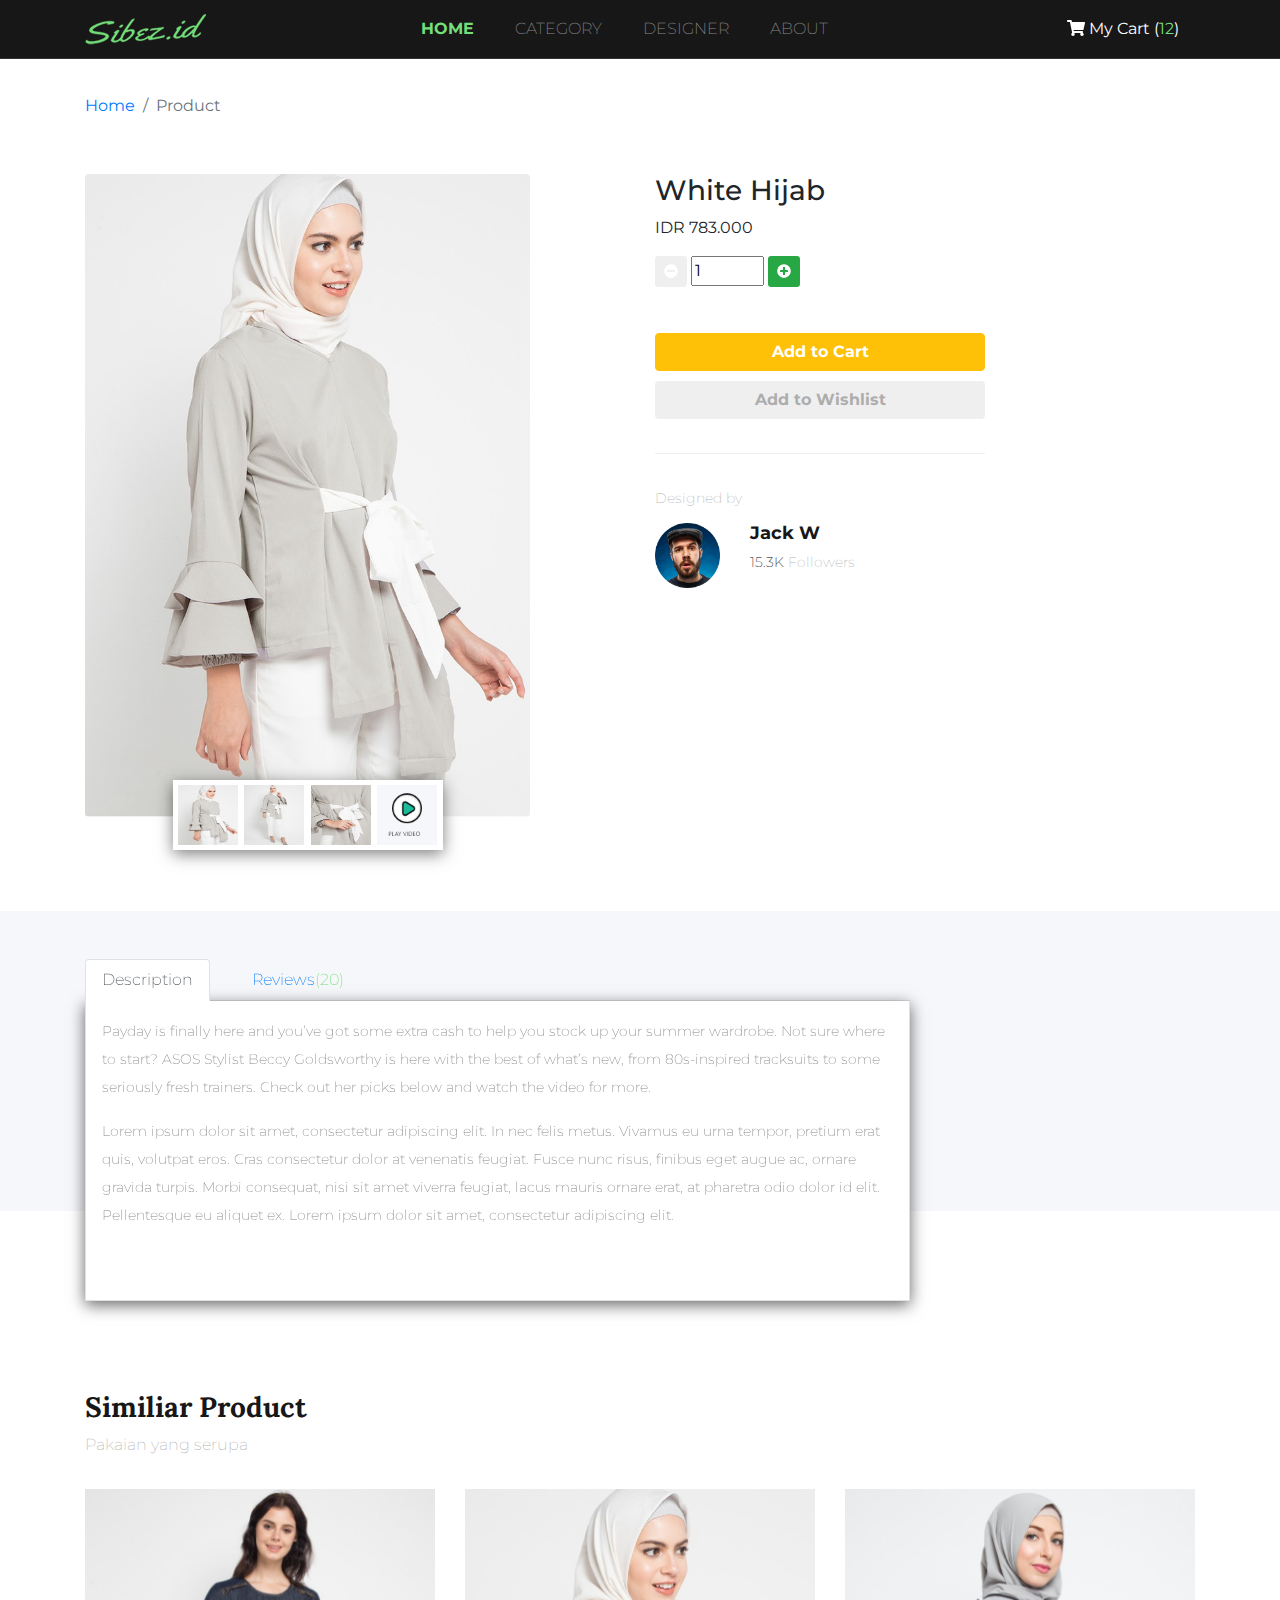
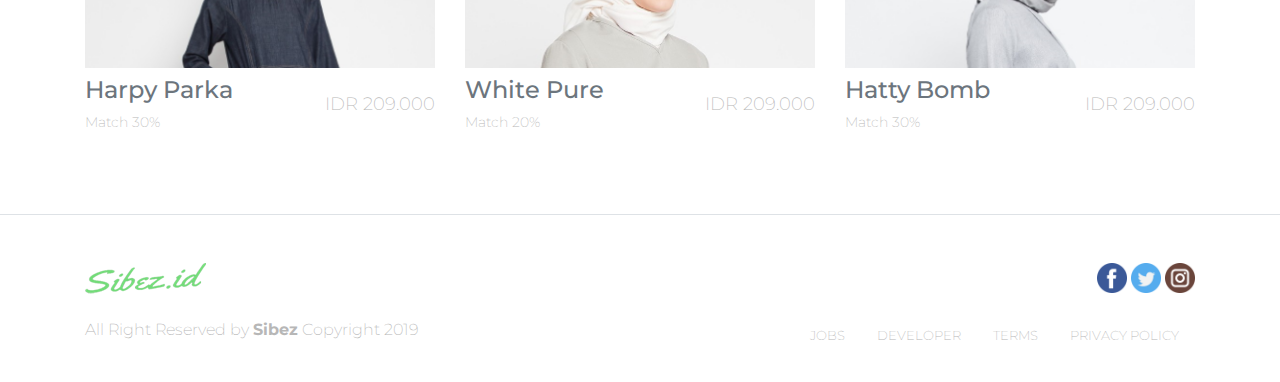
<file: Hefa_store/pages/single_page/single_page_4.html>
<!doctype html>
<html lang="en">
<head>
    <!-- Required meta tags -->
    <meta charset="utf-8">
    <meta name="viewport" content="width=device-width, initial-scale=1, shrink-to-fit=no">

    <!-- Bootstrap CSS -->
    <link rel="stylesheet" href="../../css/bootstrap.css">

    <!-- Font Awesome -->
    <link rel="stylesheet" href="../../css/all.css">
    <link rel="stylesheet" href="../../css/style.css">

    <!-- Google Fonts -->
    <link href="https://fonts.googleapis.com/css?family=Lora:400,700|Montserrat:200,400,600&display=swap" rel="stylesheet">

    <title>Sibez Store</title>
</head>
<body>
<!-- Navbar -->
<nav class="navbar navbar-expand-lg navbar-dark">
    <div class="container">
        <a class="navbar-brand" href="../../index.html" >
            <img src="../../asset/elements/logo_small.png" alt="hefa_store">
        </a>
        <button class="navbar-toggler" type="button" data-toggle="collapse" data-target="#navbarNav" aria-controls="navbarNav" aria-expanded="false" aria-label="Toggle navigation">
            <span class="navbar-toggler-icon"></span>
        </button>
        <div class="collapse navbar-collapse" id="navbarNav">
            <ul class="navbar-nav mx-auto">
                <li class="nav-item active">
                    <a class="nav-link" href="#">HOME</a>
                </li>
                <li class="nav-item">
                    <a class="nav-link" href="#">CATEGORY</a>
                </li>
                <li class="nav-item">
                    <a class="nav-link" href="#">DESIGNER</a>
                </li>
                <li class="nav-item">
                    <a class="nav-link" href="#">ABOUT</a>
                </li>
            </ul>
            <a href="#" class="nav-link text-white"><i class="fas fa-shopping-cart"></i> My Cart (<span>12</span>)</a>
        </div>
    </div>
</nav>
<!-- End Navbar -->

<!-- Breadcrumbs -->
<section class="breadcrumb bg-transparent">
    <div class="container">
        <div class="row" style="margin-top: 70px;">
            <div class="col">
                <nav aria-label="breadcrumb">
                    <ol class="breadcrumb bg-transparent pl-0">
                        <li class="breadcrumb-item"><a href="../../index.html">Home</a></li>
                        <li class="breadcrumb-item active" aria-current="page">Product</li>
                    </ol>
                </nav>
            </div>
        </div>
    </div>
</section>
<!-- End Breadcrumbs -->

<!-- Product -->
<section class="single_product">
    <div class="container">
        <div class="row">
            <div class="col-12 col-sm-5 col-md-5">
                <figure class="figure">
                    <img src="../../asset/product/product-4/p.jpg" class="figure-img img-fluid rounded">
                    <figcaption class="figure-caption product-thumbnail-container d-flex justify-content-between">
                        <a href="#">
                            <img src="../../asset/product/product-4/p.jpg" class="img-fluid">
                        </a>
                        <a href="#">
                            <img src="../../asset/product/product-4/p2.jpg" class="img-fluid">
                        </a>
                        <a href="#">
                            <img src="../../asset/product/product-4/p3.jpg" class="img-fluid">
                        </a>
                        <a href="#">
                            <img src="../../asset/product/icon.png" class="img-fluid">
                        </a>
                    </figcaption>
                </figure>
            </div>
            <div class="col-12 col-sm-5 offset-sm-2 col-md-4 offset-md-1">
                <div class="row">
                    <div class="col">
                        <h3>White Hijab</h3>
                        <p>IDR 783.000</p>
                        <button class="btn btn-sm text-white" style="background-color: #efefef;">
                            <i class="fas fa-minus-circle"></i>
                        </button>
                        <input type="number" style="width: 50;" min="1" max="100" value="1">
                        <button class="btn btn-sm text-white bg-success">
                            <i class="fas fa-plus-circle"></i>
                        </button>
                        <div class="btn-product ml-0 pt-3 pb-4">
                            <a href="#" class="btn btn-warning text-white"><b>Add to Cart</b></a>
                            <a href="#" class="btn" style="background-color: #efefef; color: #ADADAD;"><b>Add to Wishlist</b></a>
                        </div>
                    </div>
                </div>
                <div class="design-at pt-3">
                    <div class="row pb-2">
                        <div class="col">
                            <h5>Designed by</h5>
                        </div>
                    </div>
                    <div class="row">
                        <div class="col-3">
                            <img src="../../asset/designer/Mask%20Group%2010.png" alt="" class="img-fluid">
                        </div>
                        <div class="col">
                            <h4>Jack W</h4>
                            <p><span>15.3K</span> Followers</p>
                        </div>
                    </div>
                </div>
            </div>
        </div>
    </div>
</section>
<!-- End Product -->

<!-- Product Desc-->
<section class="product-description pt-5 p-md-5">
    <div class="container">
        <div class="row">
            <div class="col-lg-9">
                <nav>
                    <div class="nav nav-tabs" id="nav-tab" role="tablist">
                        <a class="nav-item nav-link active" id="nav-product-tab" data-toggle="tab" href="#nav-product" role="tab" aria-controls="nav-product" aria-selected="true">Description</a>
                        <a class="nav-item nav-link" id="nav-review-tab" data-toggle="tab" href="#nav-reviews" role="tab" aria-controls="nav-reviews" aria-selected="false">Reviews<span>(20)</span></a>
                    </div>
                </nav>
                <div class="tab-content p-3 product-reviews" id="nav-tabContent">
                    <div class="tab-pane fade show active product-description2" id="nav-product" role="tabpanel" aria-labelledby="nav-product-tab">
                        <p>Payday is finally here and you’ve got some extra cash to help you  stock up your summer
                            wardrobe. Not sure where to start? ASOS Stylist Beccy Goldsworthy is here with the best of what’s
                            new, from 80s-inspired tracksuits to some seriously fresh trainers. Check out her picks below
                            and watch the video for more.</p>
                        <p>Lorem ipsum dolor sit amet, consectetur adipiscing elit. In nec felis metus. Vivamus eu urna
                            tempor, pretium erat quis, volutpat eros. Cras consectetur dolor at venenatis feugiat. Fusce
                            nunc risus, finibus eget augue ac, ornare gravida turpis. Morbi consequat, nisi sit amet viverra
                            feugiat, lacus mauris ornare erat, at pharetra odio dolor id elit. Pellentesque eu aliquet ex.
                            Lorem ipsum dolor sit amet, consectetur adipiscing elit.</p>
                    </div>
                    <div class="tab-pane fade product-reviews" id="nav-reviews" role="tabpanel" aria-labelledby="nav-reviews-tab">
                        <div class="row">
                            <div class="col-1 d-none d-md-block">
                                <img src="../../asset/reviews/1.png">
                            </div>
                            <div class="col">
                                <h5>Chyntia</h5>
                                <p>Nice product, bahan yang dimiliki sangat berkualitas</p>
                            </div>
                        </div>
                        <div class="row">
                            <div class="col-1 d-none d-md-block">
                                <img src="../../asset/reviews/2.png">
                            </div>
                            <div class="col">
                                <h5>Acin</h5>
                                <p>Cocok untuk kulit</p>
                            </div>
                        </div>
                        <div class="row">
                            <div class="col-1 d-none d-md-block">
                                <img src="../../asset/reviews/3.png">
                            </div>
                            <div class="col">
                                <h5>Robert Tjuvu</h5>
                                <p>Its amazing product when my gf used it.</p>
                            </div>
                        </div>
                        <div class="row">
                            <div class="col-1 d-none d-md-block">
                                <img src="../../asset/reviews/4.png">
                            </div>
                            <div class="col">
                                <h5>Xiao Wang</h5>
                                <p>I like this product</p>
                            </div>
                        </div>
                        <div class="row">
                            <div class="col-1 d-none d-md-block">
                                <img src="../../asset/reviews/1.png">
                            </div>
                            <div class="col">
                                <h5>Chyntia</h5>
                                <p>Nice product, bahan yang dimiliki sangat berkualitas</p>
                            </div>
                        </div>
                        <div class="row">
                            <div class="col-1 d-none d-md-block">
                                <img src="../../asset/reviews/2.png">
                            </div>
                            <div class="col">
                                <h5>Acin</h5>
                                <p>Cocok untuk kulit</p>
                            </div>
                        </div>
                        <div class="row">
                            <div class="col-1 d-none d-md-block">
                                <img src="../../asset/reviews/3.png">
                            </div>
                            <div class="col">
                                <h5>Robert Tjuvu</h5>
                                <p>Its amazing product when my gf used it.</p>
                            </div>
                        </div>
                        <div class="row">
                            <div class="col-1 d-none d-md-block">
                                <img src="../../asset/reviews/4.png">
                            </div>
                            <div class="col">
                                <h5>Xiao Wang</h5>
                                <p>I like this product</p>
                            </div>
                        </div>
                    </div>
                </div>
            </div>
        </div>
    </div>
</section>
<!-- End Product Desc -->


<!-- Similiar Product -->
<section class="similiar-product mb-5">
    <div class="container">
        <div class="row mb-3">
            <div class="col">
                <h3>Similiar Product</h3>
                <p>Pakaian yang serupa</p>
            </div>
        </div>
        <div class="row">
            <div class="col-md-4">
                <figure class="figure">
                    <img src="../../asset/product/similiar/1.png" class="figure-img img-fluid" alt="product">
                    <figcaption class="figure-caption">
                        <div class="row">
                            <div class="col">
                                <h4>Harpy Parka</h4>
                                <p>Match 30%</p>
                            </div>
                            <div class="col d-flex align-items-center justify-content-end">
                                <p style="font-size: 18px">IDR 209.000</p>
                            </div>
                        </div>
                    </figcaption>
                </figure>
            </div>
            <div class="col-md-4">
                <figure class="figure">
                    <img src="../../asset/product/similiar/2.png" class="figure-img img-fluid" alt="product">
                    <figcaption class="figure-caption">
                        <div class="row">
                            <div class="col">
                                <h4>White Pure</h4>
                                <p>Match 20%</p>
                            </div>
                            <div class="col d-flex align-items-center justify-content-end">
                                <p style="font-size: 18px">IDR 209.000</p>
                            </div>
                        </div>
                    </figcaption>
                </figure>
            </div>
            <div class="col-md-4">
                <figure class="figure">
                    <img src="../../asset/product/similiar/3.png" class="figure-img img-fluid" alt="product">
                    <figcaption class="figure-caption">
                        <div class="row">
                            <div class="col">
                                <h4>Hatty Bomb</h4>
                                <p>Match 30%</p>
                            </div>
                            <div class="col d-flex align-items-center justify-content-end">
                                <p style="font-size: 18px">IDR 209.000</p>
                            </div>
                        </div>
                    </figcaption>
                </figure>
            </div>
        </div>
    </div>
</section>
<!-- End Similiar Product-->

<!-- Footer -->
<div class="footer border-top pt-5">
    <div class="container">
        <div class="row justify-content-between">
            <div class="col-3">
                <img src="../../asset/elements/logo_small.png" alt="logo">
            </div>
            <div class="col-6 col-md-4 text-right">
                <a href="#"><img src="../../asset/logo/001-facebook.png" alt=""></a>
                <a href="#"><img src="../../asset/logo/002-twitter.png" alt=""></a>
                <a href="#"><img src="../../asset/logo/003-instagram.png" alt=""></a>
            </div>
        </div>
        <div class="row pt-4 pb-4 justify-content-between">
            <div class="col-5">
                <p>All Right Reserved by <span style="font-weight: bold;">Sibez</span> Copyright 2019</p>
            </div>
            <div class="col-7 col-sm-4 col-md-3 col-lg-6">
                <ul class="nav justify-content-end">
                    <li class="nav-item mr-0">
                        <a class="nav-link active" href="#">JOBS</a>
                    </li>
                    <li class="nav-item mr-0">
                        <a class="nav-link" href="#">DEVELOPER</a>
                    </li>
                    <li class="nav-item mr-0">
                        <a class="nav-link" href="#">TERMS</a>
                    </li>
                    <li class="nav-item mr-0">
                        <a class="nav-link" href="#">PRIVACY POLICY</a>
                    </li>
                </ul>
            </div>
        </div>
    </div>
</div>
<!-- End Footer -->



<!-- Optional JavaScript -->
<!-- jQuery first, then Popper.js, then Bootstrap JS -->
<script src="../../js/jquery-3.4.1.min.js" ></script>
<script src="../../js/popper.min.js"></script>
<script src="../../js/bootstrap.js"></script>
<script src="../../js/all.js"></script>
</body>
</html>
</file>
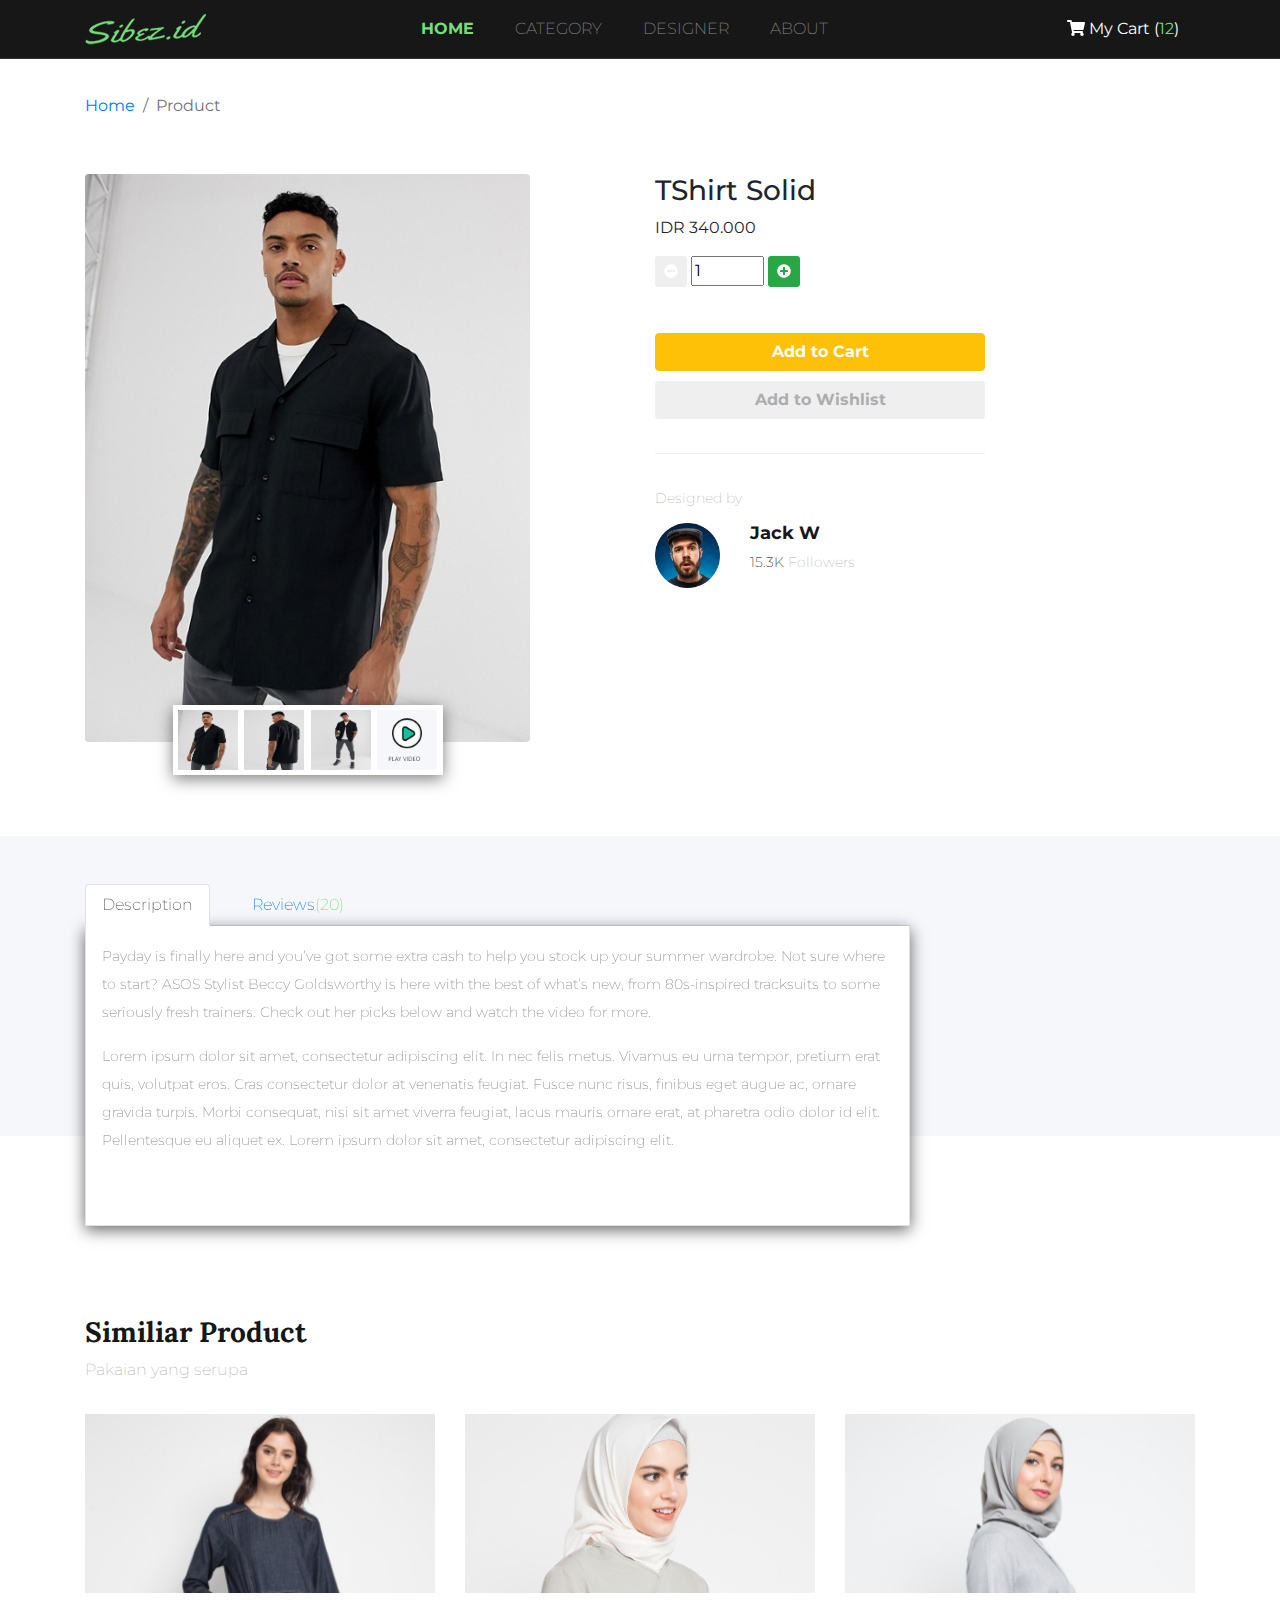
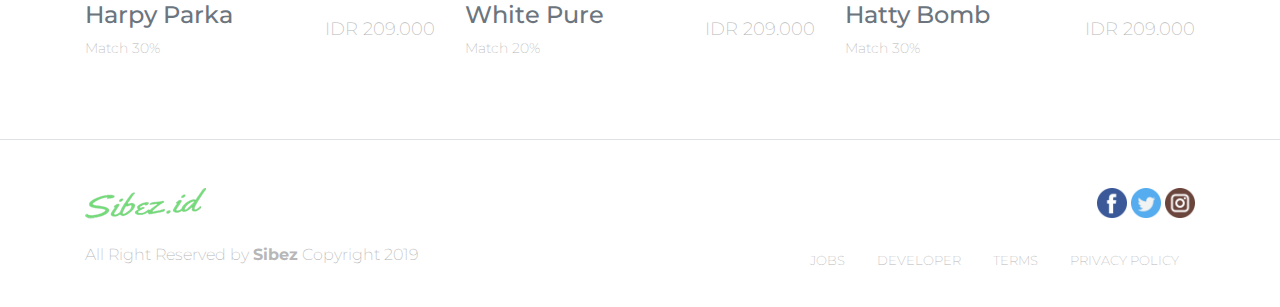
<file: Hefa_store/pages/single_page/single_page_5.html>
<!doctype html>
<html lang="en">
<head>
    <!-- Required meta tags -->
    <meta charset="utf-8">
    <meta name="viewport" content="width=device-width, initial-scale=1, shrink-to-fit=no">

    <!-- Bootstrap CSS -->
    <link rel="stylesheet" href="../../css/bootstrap.css">

    <!-- Font Awesome -->
    <link rel="stylesheet" href="../../css/all.css">
    <link rel="stylesheet" href="../../css/style.css">

    <!-- Google Fonts -->
    <link href="https://fonts.googleapis.com/css?family=Lora:400,700|Montserrat:200,400,600&display=swap" rel="stylesheet">

    <title>Sibez Store</title>
</head>
<body>
<!-- Navbar -->
<nav class="navbar navbar-expand-lg navbar-dark">
    <div class="container">
        <a class="navbar-brand" href="../../index.html" >
            <img src="../../asset/elements/logo_small.png" alt="hefa_store">
        </a>
        <button class="navbar-toggler" type="button" data-toggle="collapse" data-target="#navbarNav" aria-controls="navbarNav" aria-expanded="false" aria-label="Toggle navigation">
            <span class="navbar-toggler-icon"></span>
        </button>
        <div class="collapse navbar-collapse" id="navbarNav">
            <ul class="navbar-nav mx-auto">
                <li class="nav-item active">
                    <a class="nav-link" href="#">HOME</a>
                </li>
                <li class="nav-item">
                    <a class="nav-link" href="#">CATEGORY</a>
                </li>
                <li class="nav-item">
                    <a class="nav-link" href="#">DESIGNER</a>
                </li>
                <li class="nav-item">
                    <a class="nav-link" href="#">ABOUT</a>
                </li>
            </ul>
            <a href="#" class="nav-link text-white"><i class="fas fa-shopping-cart"></i> My Cart (<span>12</span>)</a>
        </div>
    </div>
</nav>
<!-- End Navbar -->

<!-- Breadcrumbs -->
<section class="breadcrumb bg-transparent">
    <div class="container">
        <div class="row" style="margin-top: 70px;">
            <div class="col">
                <nav aria-label="breadcrumb">
                    <ol class="breadcrumb bg-transparent pl-0">
                        <li class="breadcrumb-item"><a href="../../index.html">Home</a></li>
                        <li class="breadcrumb-item active" aria-current="page">Product</li>
                    </ol>
                </nav>
            </div>
        </div>
    </div>
</section>
<!-- End Breadcrumbs -->

<!-- Product -->
<section class="single_product">
    <div class="container">
        <div class="row">
            <div class="col-12 col-sm-5 col-md-5">
                <figure class="figure">
                    <img src="../../asset/product/product-3/product.jpeg" class="figure-img img-fluid rounded">
                    <figcaption class="figure-caption product-thumbnail-container d-flex justify-content-between">
                        <a href="#">
                            <img src="../../asset/product/product-3/product.jpeg" class="img-fluid">
                        </a>
                        <a href="#">
                            <img src="../../asset/product/product-3/product1.jpeg" class="img-fluid">
                        </a>
                        <a href="#">
                            <img src="../../asset/product/product-3/product3.jpeg" class="img-fluid">
                        </a>
                        <a href="#">
                            <img src="../../asset/product/icon.png" class="img-fluid">
                        </a>
                    </figcaption>
                </figure>
            </div>
            <div class="col-12 col-sm-5 offset-sm-2 col-md-4 offset-md-1">
                <div class="row">
                    <div class="col">
                        <h3>TShirt Solid</h3>
                        <p>IDR 340.000</p>
                        <button class="btn btn-sm text-white" style="background-color: #efefef;">
                            <i class="fas fa-minus-circle"></i>
                        </button>
                        <input type="number" style="width: 50;" min="1" max="100" value="1">
                        <button class="btn btn-sm text-white bg-success">
                            <i class="fas fa-plus-circle"></i>
                        </button>
                        <div class="btn-product ml-0 pt-3 pb-4">
                            <a href="#" class="btn btn-warning text-white"><b>Add to Cart</b></a>
                            <a href="#" class="btn" style="background-color: #efefef; color: #ADADAD;"><b>Add to Wishlist</b></a>
                        </div>
                    </div>
                </div>
                <div class="design-at pt-3">
                    <div class="row pb-2">
                        <div class="col">
                            <h5>Designed by</h5>
                        </div>
                    </div>
                    <div class="row">
                        <div class="col-3">
                            <img src="../../asset/designer/Mask%20Group%2010.png" alt="" class="img-fluid">
                        </div>
                        <div class="col">
                            <h4>Jack W</h4>
                            <p><span>15.3K</span> Followers</p>
                        </div>
                    </div>
                </div>
            </div>
        </div>
    </div>
</section>
<!-- End Product -->

<!-- Product Desc-->
<section class="product-description pt-5 p-md-5">
    <div class="container">
        <div class="row">
            <div class="col-lg-9">
                <nav>
                    <div class="nav nav-tabs" id="nav-tab" role="tablist">
                        <a class="nav-item nav-link active" id="nav-product-tab" data-toggle="tab" href="#nav-product" role="tab" aria-controls="nav-product" aria-selected="true">Description</a>
                        <a class="nav-item nav-link" id="nav-review-tab" data-toggle="tab" href="#nav-reviews" role="tab" aria-controls="nav-reviews" aria-selected="false">Reviews<span>(20)</span></a>
                    </div>
                </nav>
                <div class="tab-content p-3 product-reviews" id="nav-tabContent">
                    <div class="tab-pane fade show active product-description2" id="nav-product" role="tabpanel" aria-labelledby="nav-product-tab">
                        <p>Payday is finally here and you’ve got some extra cash to help you  stock up your summer
                            wardrobe. Not sure where to start? ASOS Stylist Beccy Goldsworthy is here with the best of what’s
                            new, from 80s-inspired tracksuits to some seriously fresh trainers. Check out her picks below
                            and watch the video for more.</p>
                        <p>Lorem ipsum dolor sit amet, consectetur adipiscing elit. In nec felis metus. Vivamus eu urna
                            tempor, pretium erat quis, volutpat eros. Cras consectetur dolor at venenatis feugiat. Fusce
                            nunc risus, finibus eget augue ac, ornare gravida turpis. Morbi consequat, nisi sit amet viverra
                            feugiat, lacus mauris ornare erat, at pharetra odio dolor id elit. Pellentesque eu aliquet ex.
                            Lorem ipsum dolor sit amet, consectetur adipiscing elit.</p>
                    </div>
                    <div class="tab-pane fade product-reviews" id="nav-reviews" role="tabpanel" aria-labelledby="nav-reviews-tab">
                        <div class="row">
                            <div class="col-1 d-none d-md-block">
                                <img src="../../asset/reviews/1.png">
                            </div>
                            <div class="col">
                                <h5>Chyntia</h5>
                                <p>Nice product, bahan yang dimiliki sangat berkualitas</p>
                            </div>
                        </div>
                        <div class="row">
                            <div class="col-1 d-none d-md-block">
                                <img src="../../asset/reviews/2.png">
                            </div>
                            <div class="col">
                                <h5>Acin</h5>
                                <p>Cocok untuk kulit</p>
                            </div>
                        </div>
                        <div class="row">
                            <div class="col-1 d-none d-md-block">
                                <img src="../../asset/reviews/3.png">
                            </div>
                            <div class="col">
                                <h5>Robert Tjuvu</h5>
                                <p>Its amazing product when my gf used it.</p>
                            </div>
                        </div>
                        <div class="row">
                            <div class="col-1 d-none d-md-block">
                                <img src="../../asset/reviews/4.png">
                            </div>
                            <div class="col">
                                <h5>Xiao Wang</h5>
                                <p>I like this product</p>
                            </div>
                        </div>
                        <div class="row">
                            <div class="col-1 d-none d-md-block">
                                <img src="../../asset/reviews/1.png">
                            </div>
                            <div class="col">
                                <h5>Chyntia</h5>
                                <p>Nice product, bahan yang dimiliki sangat berkualitas</p>
                            </div>
                        </div>
                        <div class="row">
                            <div class="col-1 d-none d-md-block">
                                <img src="../../asset/reviews/2.png">
                            </div>
                            <div class="col">
                                <h5>Acin</h5>
                                <p>Cocok untuk kulit</p>
                            </div>
                        </div>
                        <div class="row">
                            <div class="col-1 d-none d-md-block">
                                <img src="../../asset/reviews/3.png">
                            </div>
                            <div class="col">
                                <h5>Robert Tjuvu</h5>
                                <p>Its amazing product when my gf used it.</p>
                            </div>
                        </div>
                        <div class="row">
                            <div class="col-1 d-none d-md-block">
                                <img src="../../asset/reviews/4.png">
                            </div>
                            <div class="col">
                                <h5>Xiao Wang</h5>
                                <p>I like this product</p>
                            </div>
                        </div>
                    </div>
                </div>
            </div>
        </div>
    </div>
</section>
<!-- End Product Desc -->


<!-- Similiar Product -->
<section class="similiar-product mb-5">
    <div class="container">
        <div class="row mb-3">
            <div class="col">
                <h3>Similiar Product</h3>
                <p>Pakaian yang serupa</p>
            </div>
        </div>
        <div class="row">
            <div class="col-md-4">
                <figure class="figure">
                    <img src="../../asset/product/similiar/1.png" class="figure-img img-fluid" alt="product">
                    <figcaption class="figure-caption">
                        <div class="row">
                            <div class="col">
                                <h4>Harpy Parka</h4>
                                <p>Match 30%</p>
                            </div>
                            <div class="col d-flex align-items-center justify-content-end">
                                <p style="font-size: 18px">IDR 209.000</p>
                            </div>
                        </div>
                    </figcaption>
                </figure>
            </div>
            <div class="col-md-4">
                <figure class="figure">
                    <img src="../../asset/product/similiar/2.png" class="figure-img img-fluid" alt="product">
                    <figcaption class="figure-caption">
                        <div class="row">
                            <div class="col">
                                <h4>White Pure</h4>
                                <p>Match 20%</p>
                            </div>
                            <div class="col d-flex align-items-center justify-content-end">
                                <p style="font-size: 18px">IDR 209.000</p>
                            </div>
                        </div>
                    </figcaption>
                </figure>
            </div>
            <div class="col-md-4">
                <figure class="figure">
                    <img src="../../asset/product/similiar/3.png" class="figure-img img-fluid" alt="product">
                    <figcaption class="figure-caption">
                        <div class="row">
                            <div class="col">
                                <h4>Hatty Bomb</h4>
                                <p>Match 30%</p>
                            </div>
                            <div class="col d-flex align-items-center justify-content-end">
                                <p style="font-size: 18px">IDR 209.000</p>
                            </div>
                        </div>
                    </figcaption>
                </figure>
            </div>
        </div>
    </div>
</section>
<!-- End Similiar Product-->

<!-- Footer -->
<div class="footer border-top pt-5">
    <div class="container">
        <div class="row justify-content-between">
            <div class="col-3">
                <img src="../../asset/elements/logo_small.png" alt="logo">
            </div>
            <div class="col-6 col-md-4 text-right">
                <a href="#"><img src="../../asset/logo/001-facebook.png" alt=""></a>
                <a href="#"><img src="../../asset/logo/002-twitter.png" alt=""></a>
                <a href="#"><img src="../../asset/logo/003-instagram.png" alt=""></a>
            </div>
        </div>
        <div class="row pt-4 pb-4 justify-content-between">
            <div class="col-5">
                <p>All Right Reserved by <span style="font-weight: bold;">Sibez</span> Copyright 2019</p>
            </div>
            <div class="col-7 col-sm-4 col-md-3 col-lg-6">
                <ul class="nav justify-content-end">
                    <li class="nav-item mr-0">
                        <a class="nav-link active" href="#">JOBS</a>
                    </li>
                    <li class="nav-item mr-0">
                        <a class="nav-link" href="#">DEVELOPER</a>
                    </li>
                    <li class="nav-item mr-0">
                        <a class="nav-link" href="#">TERMS</a>
                    </li>
                    <li class="nav-item mr-0">
                        <a class="nav-link" href="#">PRIVACY POLICY</a>
                    </li>
                </ul>
            </div>
        </div>
    </div>
</div>
<!-- End Footer -->



<!-- Optional JavaScript -->
<!-- jQuery first, then Popper.js, then Bootstrap JS -->
<script src="../../js/jquery-3.4.1.min.js" ></script>
<script src="../../js/popper.min.js"></script>
<script src="../../js/bootstrap.js"></script>
<script src="../../js/all.js"></script>
</body>
</html>
</file>
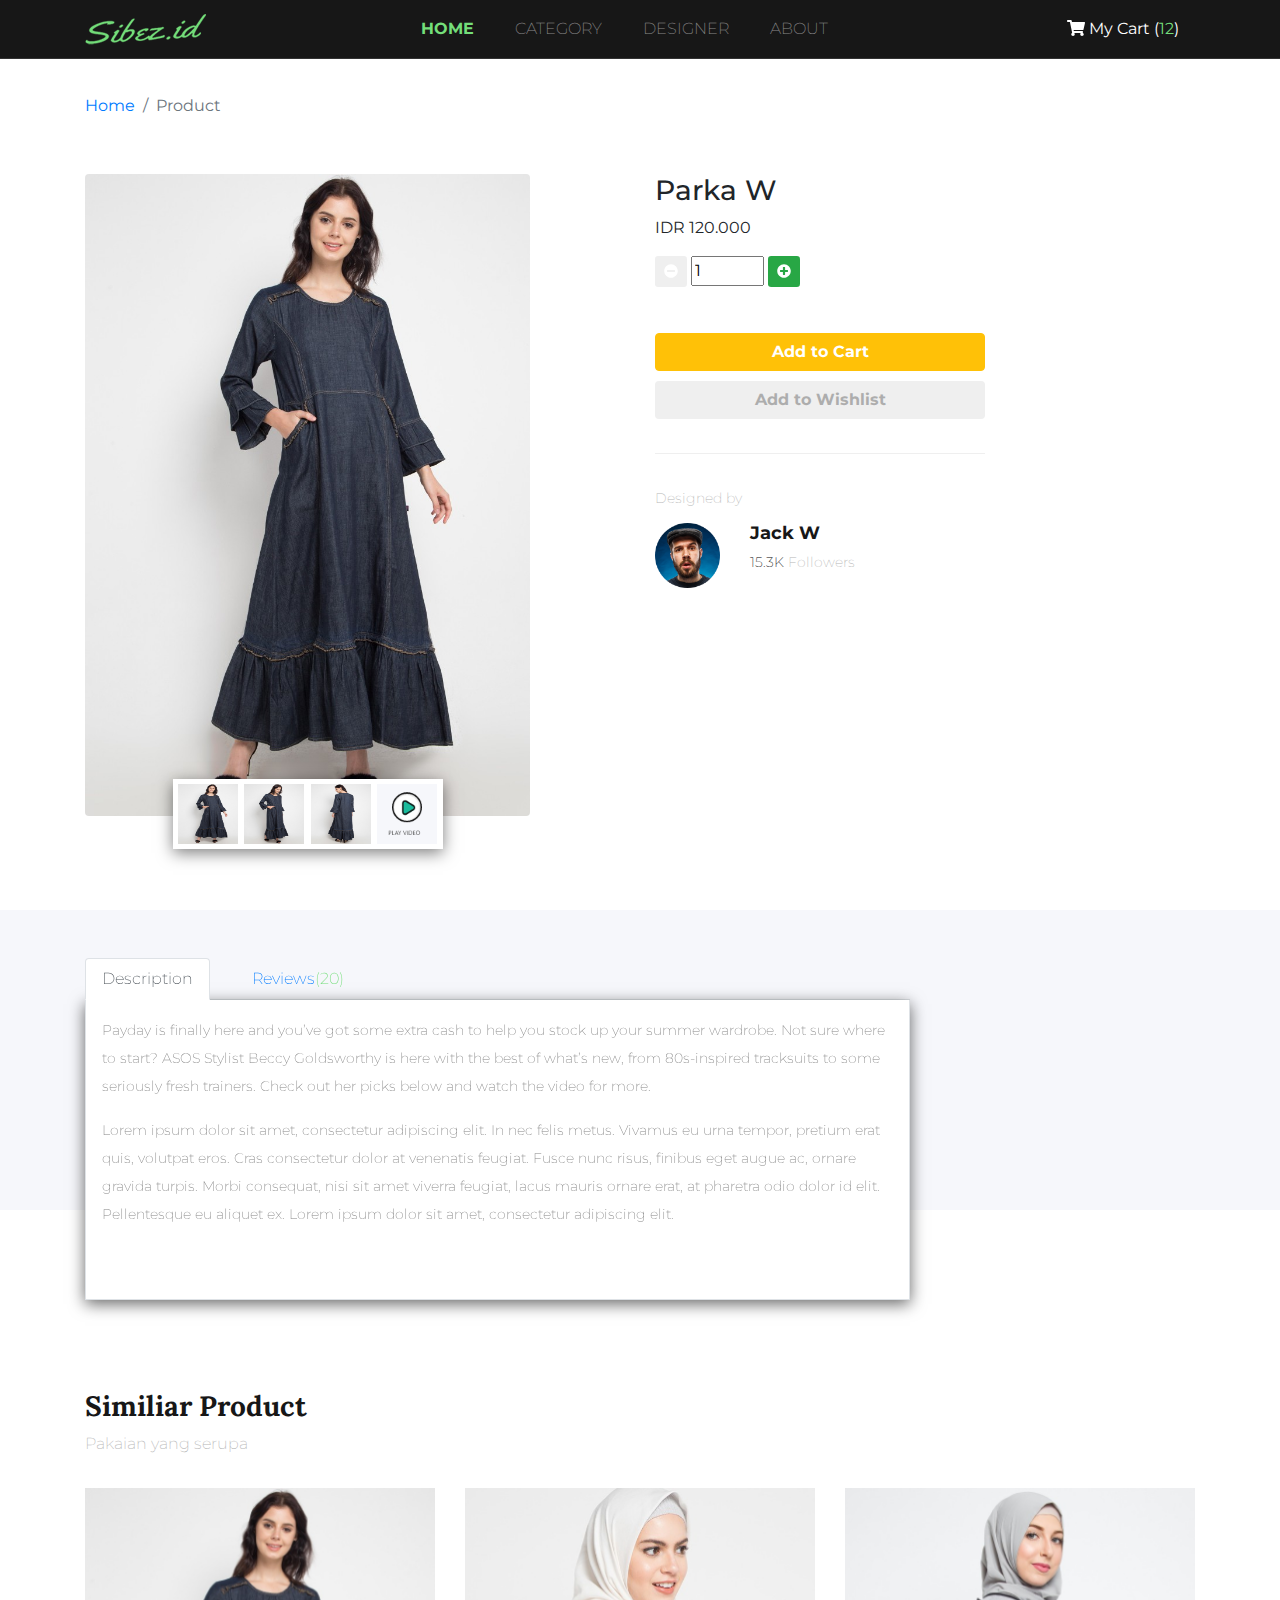
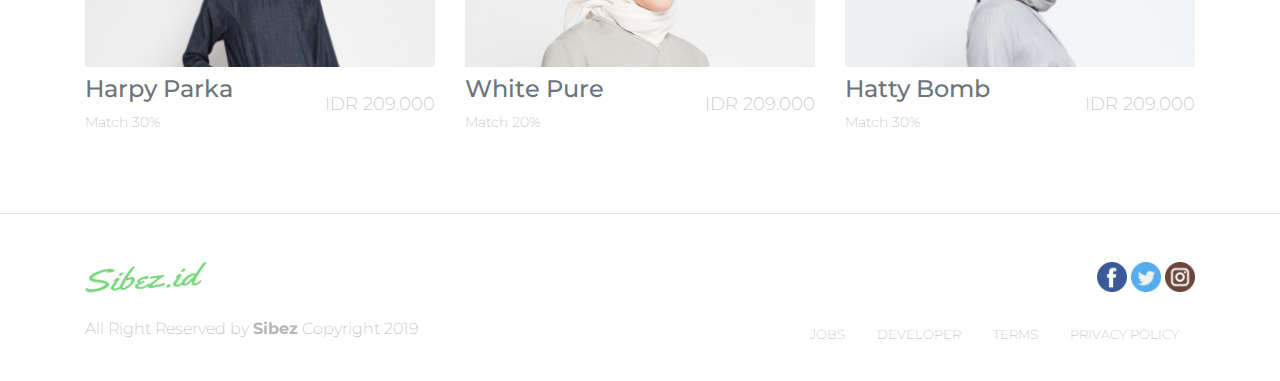
<file: Hefa_store/pages/single_page/single_page_6.html>
<!doctype html>
<html lang="en">
<head>
    <!-- Required meta tags -->
    <meta charset="utf-8">
    <meta name="viewport" content="width=device-width, initial-scale=1, shrink-to-fit=no">

    <!-- Bootstrap CSS -->
    <link rel="stylesheet" href="../../css/bootstrap.css">

    <!-- Font Awesome -->
    <link rel="stylesheet" href="../../css/all.css">
    <link rel="stylesheet" href="../../css/style.css">

    <!-- Google Fonts -->
    <link href="https://fonts.googleapis.com/css?family=Lora:400,700|Montserrat:200,400,600&display=swap" rel="stylesheet">

    <title>Sibez Store</title>
</head>
<body>
<!-- Navbar -->
<nav class="navbar navbar-expand-lg navbar-dark">
    <div class="container">
        <a class="navbar-brand" href="../../index.html" >
            <img src="../../asset/elements/logo_small.png" alt="hefa_store">
        </a>
        <button class="navbar-toggler" type="button" data-toggle="collapse" data-target="#navbarNav" aria-controls="navbarNav" aria-expanded="false" aria-label="Toggle navigation">
            <span class="navbar-toggler-icon"></span>
        </button>
        <div class="collapse navbar-collapse" id="navbarNav">
            <ul class="navbar-nav mx-auto">
                <li class="nav-item active">
                    <a class="nav-link" href="#">HOME</a>
                </li>
                <li class="nav-item">
                    <a class="nav-link" href="#">CATEGORY</a>
                </li>
                <li class="nav-item">
                    <a class="nav-link" href="#">DESIGNER</a>
                </li>
                <li class="nav-item">
                    <a class="nav-link" href="#">ABOUT</a>
                </li>
            </ul>
            <a href="#" class="nav-link text-white"><i class="fas fa-shopping-cart"></i> My Cart (<span>12</span>)</a>
        </div>
    </div>
</nav>
<!-- End Navbar -->

<!-- Breadcrumbs -->
<section class="breadcrumb bg-transparent">
    <div class="container">
        <div class="row" style="margin-top: 70px;">
            <div class="col">
                <nav aria-label="breadcrumb">
                    <ol class="breadcrumb bg-transparent pl-0">
                        <li class="breadcrumb-item"><a href="../../index.html">Home</a></li>
                        <li class="breadcrumb-item active" aria-current="page">Product</li>
                    </ol>
                </nav>
            </div>
        </div>
    </div>
</section>
<!-- End Breadcrumbs -->

<!-- Product -->
<section class="single_product">
    <div class="container">
        <div class="row">
            <div class="col-12 col-sm-5 col-md-5">
                <figure class="figure">
                    <img src="../../asset/product/product-6/p.jpg" class="figure-img img-fluid rounded">
                    <figcaption class="figure-caption product-thumbnail-container d-flex justify-content-between">
                        <a href="#">
                            <img src="../../asset/product/product-6/p.jpg" class="img-fluid">
                        </a>
                        <a href="#">
                            <img src="../../asset/product/product-6/p2.jpg" class="img-fluid">
                        </a>
                        <a href="#">
                            <img src="../../asset/product/product-6/p1.jpg" class="img-fluid">
                        </a>
                        <a href="#">
                            <img src="../../asset/product/icon.png" class="img-fluid">
                        </a>
                    </figcaption>
                </figure>
            </div>
            <div class="col-12 col-sm-5 offset-sm-2 col-md-4 offset-md-1">
                <div class="row">
                    <div class="col">
                        <h3>Parka W</h3>
                        <p>IDR 120.000</p>
                        <button class="btn btn-sm text-white" style="background-color: #efefef;">
                            <i class="fas fa-minus-circle"></i>
                        </button>
                        <input type="number" style="width: 50;" min="1" max="100" value="1">
                        <button class="btn btn-sm text-white bg-success">
                            <i class="fas fa-plus-circle"></i>
                        </button>
                        <div class="btn-product ml-0 pt-3 pb-4">
                            <a href="#" class="btn btn-warning text-white"><b>Add to Cart</b></a>
                            <a href="#" class="btn" style="background-color: #efefef; color: #ADADAD;"><b>Add to Wishlist</b></a>
                        </div>
                    </div>
                </div>
                <div class="design-at pt-3">
                    <div class="row pb-2">
                        <div class="col">
                            <h5>Designed by</h5>
                        </div>
                    </div>
                    <div class="row">
                        <div class="col-3">
                            <img src="../../asset/designer/Mask%20Group%2010.png" alt="" class="img-fluid">
                        </div>
                        <div class="col">
                            <h4>Jack W</h4>
                            <p><span>15.3K</span> Followers</p>
                        </div>
                    </div>
                </div>
            </div>
        </div>
    </div>
</section>
<!-- End Product -->

<!-- Product Desc-->
<section class="product-description pt-5 p-md-5">
    <div class="container">
        <div class="row">
            <div class="col-lg-9">
                <nav>
                    <div class="nav nav-tabs" id="nav-tab" role="tablist">
                        <a class="nav-item nav-link active" id="nav-product-tab" data-toggle="tab" href="#nav-product" role="tab" aria-controls="nav-product" aria-selected="true">Description</a>
                        <a class="nav-item nav-link" id="nav-review-tab" data-toggle="tab" href="#nav-reviews" role="tab" aria-controls="nav-reviews" aria-selected="false">Reviews<span>(20)</span></a>
                    </div>
                </nav>
                <div class="tab-content p-3 product-reviews" id="nav-tabContent">
                    <div class="tab-pane fade show active product-description2" id="nav-product" role="tabpanel" aria-labelledby="nav-product-tab">
                        <p>Payday is finally here and you’ve got some extra cash to help you  stock up your summer
                            wardrobe. Not sure where to start? ASOS Stylist Beccy Goldsworthy is here with the best of what’s
                            new, from 80s-inspired tracksuits to some seriously fresh trainers. Check out her picks below
                            and watch the video for more.</p>
                        <p>Lorem ipsum dolor sit amet, consectetur adipiscing elit. In nec felis metus. Vivamus eu urna
                            tempor, pretium erat quis, volutpat eros. Cras consectetur dolor at venenatis feugiat. Fusce
                            nunc risus, finibus eget augue ac, ornare gravida turpis. Morbi consequat, nisi sit amet viverra
                            feugiat, lacus mauris ornare erat, at pharetra odio dolor id elit. Pellentesque eu aliquet ex.
                            Lorem ipsum dolor sit amet, consectetur adipiscing elit.</p>
                    </div>
                    <div class="tab-pane fade product-reviews" id="nav-reviews" role="tabpanel" aria-labelledby="nav-reviews-tab">
                        <div class="row">
                            <div class="col-1 d-none d-md-block">
                                <img src="../../asset/reviews/1.png">
                            </div>
                            <div class="col">
                                <h5>Chyntia</h5>
                                <p>Nice product, bahan yang dimiliki sangat berkualitas</p>
                            </div>
                        </div>
                        <div class="row">
                            <div class="col-1 d-none d-md-block">
                                <img src="../../asset/reviews/2.png">
                            </div>
                            <div class="col">
                                <h5>Acin</h5>
                                <p>Cocok untuk kulit</p>
                            </div>
                        </div>
                        <div class="row">
                            <div class="col-1 d-none d-md-block">
                                <img src="../../asset/reviews/3.png">
                            </div>
                            <div class="col">
                                <h5>Robert Tjuvu</h5>
                                <p>Its amazing product when my gf used it.</p>
                            </div>
                        </div>
                        <div class="row">
                            <div class="col-1 d-none d-md-block">
                                <img src="../../asset/reviews/4.png">
                            </div>
                            <div class="col">
                                <h5>Xiao Wang</h5>
                                <p>I like this product</p>
                            </div>
                        </div>
                        <div class="row">
                            <div class="col-1 d-none d-md-block">
                                <img src="../../asset/reviews/1.png">
                            </div>
                            <div class="col">
                                <h5>Chyntia</h5>
                                <p>Nice product, bahan yang dimiliki sangat berkualitas</p>
                            </div>
                        </div>
                        <div class="row">
                            <div class="col-1 d-none d-md-block">
                                <img src="../../asset/reviews/2.png">
                            </div>
                            <div class="col">
                                <h5>Acin</h5>
                                <p>Cocok untuk kulit</p>
                            </div>
                        </div>
                        <div class="row">
                            <div class="col-1 d-none d-md-block">
                                <img src="../../asset/reviews/3.png">
                            </div>
                            <div class="col">
                                <h5>Robert Tjuvu</h5>
                                <p>Its amazing product when my gf used it.</p>
                            </div>
                        </div>
                        <div class="row">
                            <div class="col-1 d-none d-md-block">
                                <img src="../../asset/reviews/4.png">
                            </div>
                            <div class="col">
                                <h5>Xiao Wang</h5>
                                <p>I like this product</p>
                            </div>
                        </div>
                    </div>
                </div>
            </div>
        </div>
    </div>
</section>
<!-- End Product Desc -->


<!-- Similiar Product -->
<section class="similiar-product mb-5">
    <div class="container">
        <div class="row mb-3">
            <div class="col">
                <h3>Similiar Product</h3>
                <p>Pakaian yang serupa</p>
            </div>
        </div>
        <div class="row">
            <div class="col-md-4">
                <figure class="figure">
                    <img src="../../asset/product/similiar/1.png" class="figure-img img-fluid" alt="product">
                    <figcaption class="figure-caption">
                        <div class="row">
                            <div class="col">
                                <h4>Harpy Parka</h4>
                                <p>Match 30%</p>
                            </div>
                            <div class="col d-flex align-items-center justify-content-end">
                                <p style="font-size: 18px">IDR 209.000</p>
                            </div>
                        </div>
                    </figcaption>
                </figure>
            </div>
            <div class="col-md-4">
                <figure class="figure">
                    <img src="../../asset/product/similiar/2.png" class="figure-img img-fluid" alt="product">
                    <figcaption class="figure-caption">
                        <div class="row">
                            <div class="col">
                                <h4>White Pure</h4>
                                <p>Match 20%</p>
                            </div>
                            <div class="col d-flex align-items-center justify-content-end">
                                <p style="font-size: 18px">IDR 209.000</p>
                            </div>
                        </div>
                    </figcaption>
                </figure>
            </div>
            <div class="col-md-4">
                <figure class="figure">
                    <img src="../../asset/product/similiar/3.png" class="figure-img img-fluid" alt="product">
                    <figcaption class="figure-caption">
                        <div class="row">
                            <div class="col">
                                <h4>Hatty Bomb</h4>
                                <p>Match 30%</p>
                            </div>
                            <div class="col d-flex align-items-center justify-content-end">
                                <p style="font-size: 18px">IDR 209.000</p>
                            </div>
                        </div>
                    </figcaption>
                </figure>
            </div>
        </div>
    </div>
</section>
<!-- End Similiar Product-->

<!-- Footer -->
<div class="footer border-top pt-5">
    <div class="container">
        <div class="row justify-content-between">
            <div class="col-3">
                <img src="../../asset/elements/logo_small.png" alt="logo">
            </div>
            <div class="col-6 col-md-4 text-right">
                <a href="#"><img src="../../asset/logo/001-facebook.png" alt=""></a>
                <a href="#"><img src="../../asset/logo/002-twitter.png" alt=""></a>
                <a href="#"><img src="../../asset/logo/003-instagram.png" alt=""></a>
            </div>
        </div>
        <div class="row pt-4 pb-4 justify-content-between">
            <div class="col-5">
                <p>All Right Reserved by <span style="font-weight: bold;">Sibez</span> Copyright 2019</p>
            </div>
            <div class="col-7 col-sm-4 col-md-3 col-lg-6">
                <ul class="nav justify-content-end">
                    <li class="nav-item mr-0">
                        <a class="nav-link active" href="#">JOBS</a>
                    </li>
                    <li class="nav-item mr-0">
                        <a class="nav-link" href="#">DEVELOPER</a>
                    </li>
                    <li class="nav-item mr-0">
                        <a class="nav-link" href="#">TERMS</a>
                    </li>
                    <li class="nav-item mr-0">
                        <a class="nav-link" href="#">PRIVACY POLICY</a>
                    </li>
                </ul>
            </div>
        </div>
    </div>
</div>
<!-- End Footer -->



<!-- Optional JavaScript -->
<!-- jQuery first, then Popper.js, then Bootstrap JS -->
<script src="../../js/jquery-3.4.1.min.js" ></script>
<script src="../../js/popper.min.js"></script>
<script src="../../js/bootstrap.js"></script>
<script src="../../js/all.js"></script>
</body>
</html>
</file>
<file: Hefa_store/css/style.css>
body{
    font-family: 'Montserrat';
}

.navbar{
    width: 100%;
    position: fixed;
    z-index: 2;
    background-color: hsl(0, 0%, 9%);
    border-bottom: solid #333333 1px;
}

.nav-item{
    margin-right: 25px;
    font-weight: 200;
}

.nav-item.active a{
    color: #74de7a !important;
    font-weight: bold;
}

.nav-link span{
    color: #74de7a;
}

.carousel{
    background-color: #171717;
    height: 480px;
    color: #F6F7FB;
}

.carousel p{
    font-weight: 200;    
}

.carousel h1{
    font-family: 'lora';
}

.carousel a.btn{
    font-family: 'lora';
    background-color: #74de7a;
}

.special{
    background-color: #EAEAEF;
    padding-bottom: 50px;
}

.special p, .designer p, .footer p, .footer a,.similiar-product p{
    font-weight: 200;
    color: #b7b7b7;
}

.footer a .active{
    font-weight: bold;
}

.special h3, .designer h3, .similiar-product h3, .head_checkout h3{
    font-weight: bold;
    font-family: 'lora';
    /*color: #1b2690;*/
    color: #171717;
}

.special h5, .designer h5{
    color: #171717;
    font-family: 'lora';
}

.figure-img{
    position: relative;
}

/* .figure{
    -webkit-box-shadow: 2px 2px 5px 0px rgba(0,0,0,0.4);
    -moz-box-shadow: 2px 2px 5px 0px rgba(0,0,0,0.4);
    box-shadow: 2px 2px 5px 0px rgba(0,0,0,0.4);
} */

.figure-img a{
    position: absolute;
    top: 0;
    bottom: 8px;
    left: 0;
    right: 0;
    background-color: rgba(0,0,0,0.7);
    opacity: 0;
    transition: opacity 0.3s;
}

.figure-img:hover a{
    opacity: 1;
}

.footer a{
    font-size: small;
}

.single_product figcaption img{
    width: 60px;
    height: 60px;
}

.product-thumbnail-container{
    background-color: white;
    box-shadow: 0px 4px 15px rgba(0,0,0,0.5);
    width: 270px;
    padding: 5px;
    margin: auto;
    transform: translateY(-45px);
}

.product-thumbnail-container a:hover{
    text-decoration: none;
    border: 1px #74de7a solid;
}

.btn-product{
    margin: 20px;
    border-bottom: solid 1px #efefef;
}

.btn-product .btn{
    display: block;
    margin: 10px 0px;
}

.design-at h5, .design-at p{
    font-size: 14px;
    font-weight: 200;
    color: #b7b7b7;
}

.design-at h4{
    font-size: 18px;
    font-weight: bold;
    color: #171717;
}

.design-at span{
    color: black;
}

/*Product Desc*/
.product-description{
    background-color: #F6F7FB;
    height: 300px;
}

.product-description .tab-content{
    background-color: #ffffff;
    border: solid 1px #dee2e6;
    border-top: 0;
    box-shadow: 0 4px 15px rgba(0,0,0,0.6);
}

.product-description .tab-content p{
    color: #868686;
    font-size: 16px;
    font-weight: 200;
    line-height: 28px;
}

/*Product Review*/
.product-reviews, .product-description2{
    height: 300px;
    /*overflow-y: auto;*/
}

#nav-tabContent{
    overflow: scroll;
}

.product-reviews h5{
    font-size: 18px;
    margin-bottom: 0;
    margin-top: 10px;
}

.product-reviews p{
    font-size: 14px !important;
}

/*Similiar Product*/
.similiar-product{
    margin-top: 180px;
}

/*Check Our Product*/
.head_checkout{
    padding-top: 100px;
}

.breadcrumb_cart{
    margin-top: -50px;
}
</file>
